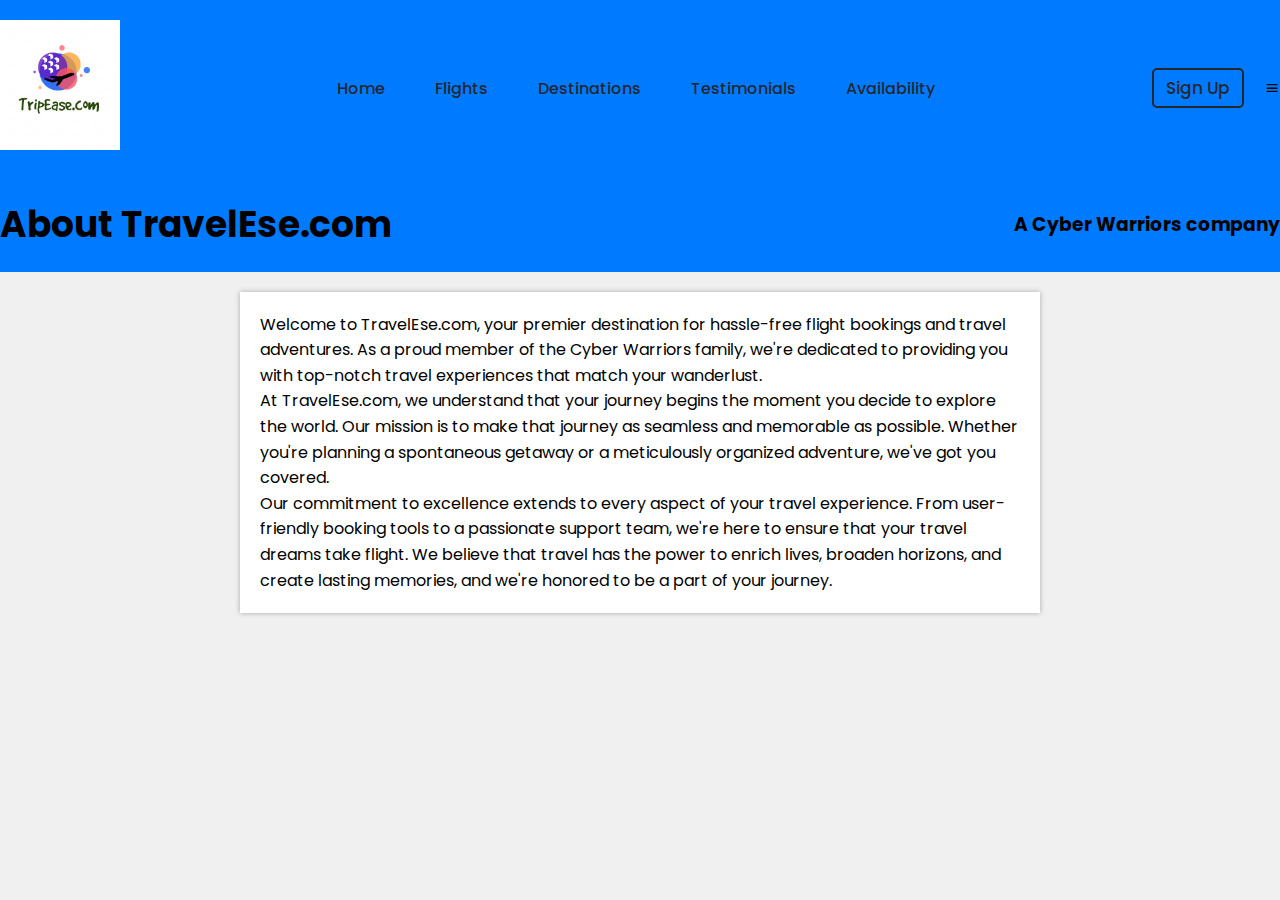
<file: about.html>
<!DOCTYPE html> 
 <html lang="en"> 
 <head> 
     <meta charset="UTF-8"> 
     <meta name="viewport" content="width=device-width, initial-scale=1.0"> 
     <title>TripEase.com</title> 
     <link rel="stylesheet" href="style.css"> 
  
     <link rel="preconnect" href="https://fonts.googleapis.com"> 
     <link rel="preconnect" href="https://fonts.gstatic.com" crossorigin> 
     <link href="https://fonts.googleapis.com/css2?family=Poppins:wght@100;200;300;400;500&display=swap" rel="stylesheet"> 
  
  
     <link rel="stylesheet" 
     href="https://unpkg.com/boxicons@latest/css/boxicons.min.css"> 
 </head> 
 <body> 
  
     <header> 
         <a href="#" class="logo"><img src="tripease logo  finall.png" alt=""></a> 
  
         <ul class="navmenu"> 
             <li><a href="index.html">Home</a></li> 
<li><a href="booking.html">Flights</a></li>             <li><a href="index.html#destination">Destinations</a></li> 
             <li><a href="testimonials.html">Testimonials</a></li> 
             <li><a href="bookingdetails.html">Availability</a></li> 
         </ul> 
  
         <div class="btn-icon"> 
             <a href="signup.html" class="nav-btn">Sign Up</a> 
             <div class="bx bx-menu" id="menu-icon"></div> 
         </div> 
     </header> 
    <title>About Us</title>
    <style>
        body {
            font-family: Arial, sans-serif;
            margin: 0;
            padding: 0;
            background-color: #f0f0f0;
        }
        
        header {
            background-color: #007BFF;
            color: fanstasyyhvuhjidsuyuyuyyufgfdsujshecuiyu;
            text-align: center;
            padding: 20px 0;
        }
        
        h1 {
            font-size: 36px;
        }
        
        .container {
            max-width: 800px;
            margin: 20px auto;
            padding: 20px;
            background-color: #fff;
            box-shadow: 0 0 5px rgba(0, 0, 0, 0.3);
        }
        
        p {
            line-height: 1.6;
        }
    </style>
</head>
<body>
    <header>
        <h1>About TravelEse.com</h1>
        <h3>A Cyber Warriors company</h3>
    </header>
    <div class="container">
        <p>Welcome to TravelEse.com, your premier destination for hassle-free flight bookings and travel adventures. As a proud member of the Cyber Warriors family, we're dedicated to providing you with top-notch travel experiences that match your wanderlust.</p>
        
        <p>At TravelEse.com, we understand that your journey begins the moment you decide to explore the world. Our mission is to make that journey as seamless and memorable as possible. Whether you're planning a spontaneous getaway or a meticulously organized adventure, we've got you covered.</p>
        
        <p>Our commitment to excellence extends to every aspect of your travel experience. From user-friendly booking tools to a passionate support team, we're here to ensure that your travel dreams take flight. We believe that travel has the power to enrich lives, broaden horizons, and create lasting memories, and we're honored to be a part of your journey.</p>
    </div>
</body>
</html>
</file>
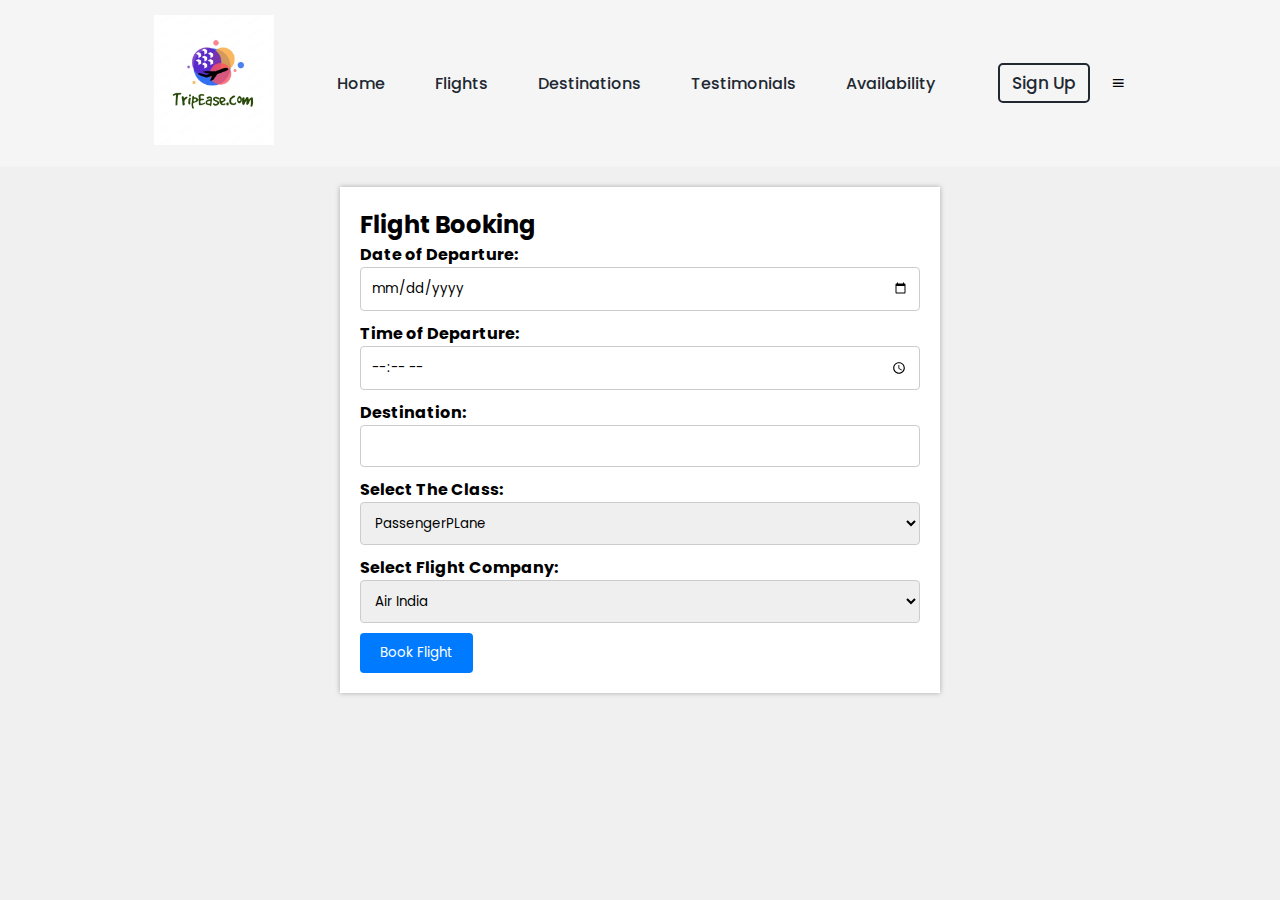
<file: booking.html>
<!DOCTYPE html> 
 <html lang="en"> 
 <head> 
     <meta charset="UTF-8"> 
     <meta name="viewport" content="width=device-width, initial-scale=1.0"> 
     <title>flight booking</title> 
     <link rel="stylesheet" href="style.css"> 
  
     <link rel="preconnect" href="https://fonts.googleapis.com"> 
     <link rel="preconnect" href="https://fonts.gstatic.com" crossorigin> 
     <link href="https://fonts.googleapis.com/css2?family=Poppins:wght@100;200;300;400;500&display=swap" rel="stylesheet"> 
  
  
     <link rel="stylesheet" 
     href="https://unpkg.com/boxicons@latest/css/boxicons.min.css"> 
 </head> 
 <body> 
  
     <header> 
         <a href="#" class="logo"><img src="tripease logo  finall.png" alt=""></a> 
  
         <ul class="navmenu"> 
             <li><a href="index.html">Home</a></li> 
<li><a href="booking.html">Flights</a></li>             <li><a href="index.html#destination">Destinations</a></li> 
             <li><a href="testimonials.html">Testimonials</a></li> 
             <li><a href="bookingdetails.html">Availability</a></li> 
         </ul> 
  
         <div class="btn-icon"> 
             <a href="signup.html" class="nav-btn">Sign Up</a> 
             <div class="bx bx-menu" id="menu-icon"></div> 
         </div> 
     </header> 

  
    <title>Flight Booking</title>
    <style>
        body {
            font-family: Arial, sans-serif;
            margin: 0;
            padding: 0;
            background-color: #f0f0f0;
        }

        .container {
            max-width: 600px;
            margin: 20px auto;
            background-color: #fff;
            padding: 20px;
            box-shadow: 0 0 5px rgba(0, 0, 0, 0.3);
        }

        label {
            font-weight: bold;
        }

        input[type="date"],
        input[type="time"],
        input[type="text"] {
            width: 100%;
            padding: 10px;
            margin-bottom: 10px;
            border: 1px solid #ccc;
            border-radius: 4px;
        }

        select {
            width: 100%;
            padding: 10px;
            margin-bottom: 10px;
            border: 1px solid #ccc;
            border-radius: 4px;
        }

        button {
            background-color: #007BFF;
            color: #fff;
            padding: 10px 20px;
            border: none;
            border-radius: 4px;
            cursor: pointer;
        }

        button:hover {
            background-color: #0056b3;
        }
    </style>
</head>
<body>
    <div class="container">
        <h2>Flight Booking</h2>
        <form action="process_booking.php" method="POST">
            <div>
                <label for="departureDate">Date of Departure:</label>
                <input type="date" id="departureDate" name="departureDate" required>
            </div>
            <div>
                <label for="departureTime">Time of Departure:</label>
                <input type="time" id="departureTime" name="departureTime" required>
            </div>
            <div>
                <label for="destination">Destination:</label>
                <input type="text" id="destination" name="destination" required>
            </div>
          <div>
<label for="flightCompany">Select The Class:</label>
                <select id="flightCompany" name="flightCompany" required>
                    <option value="PassengerPLane">PassengerPLane</option>
                    <option value="Deluxe">Deluxe</option>
                    <option value="PrivateJet">PrivateJet</option>
                  <option value="AirBUS">AirBUS</option>
                  <option value="Economy">Economy</option>
                  <option value="BusinessClass">BusinessClass</option>
                    <!-- Add more options as needed -->
                </select>
            </div>












          
            <div>
                <label for="flightCompany">Select Flight Company:</label>
                <select id="flightCompany" name="flightCompany" required>
                    <option value="Air India">Air India</option>
                    <option value="Kingfisher">Kingfisher</option>
                    <option value="Jet Airways">Jet Airways</option>
                  <option value="US Airways">US Airways </option>
                  <option value="Pak Airways">Pak Airways</option>
                  <option value="Mexico Airways">Mexico Airways</option>
                    <!-- Add more options as needed -->
                </select>
            </div>
            <div>
                <button type="submit">Book Flight</button>
            </div>
        </form>
    </div>
</body>
</html>
</file>
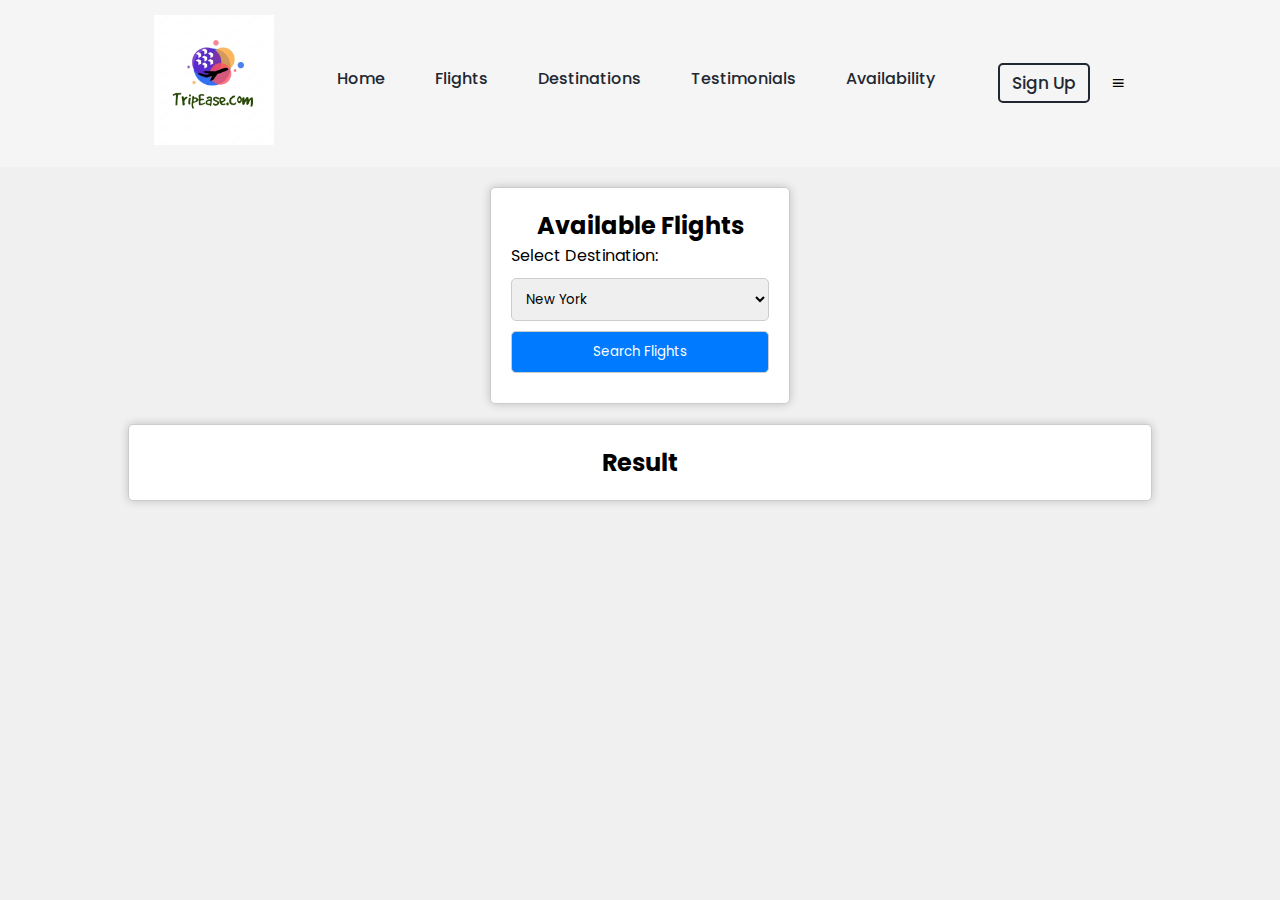
<file: bookingdetails.html>
<!DOCTYPE html> 
 <html lang="en"> 
 <head> 
     <meta charset="UTF-8"> 
     <meta name="viewport" content="width=device-width, initial-scale=1.0"> 
     <title>TripEase.com</title> 
     <link rel="stylesheet" href="style.css"> 
  
     <link rel="preconnect" href="https://fonts.googleapis.com"> 
     <link rel="preconnect" href="https://fonts.gstatic.com" crossorigin> 
     <link href="https://fonts.googleapis.com/css2?family=Poppins:wght@100;200;300;400;500&display=swap" rel="stylesheet"> 
  
  
     <link rel="stylesheet" 
     href="https://unpkg.com/boxicons@latest/css/boxicons.min.css"> 
 </head> 
 <body> 
  
     <header> 
         <a href="#" class="logo"><img src="tripease logo  finall.png" alt=""></a> 
  
         <ul class="navmenu"> 
             <li><a href="index.html">Home</a></li> 
<li><a href="booking.html">Flights</a></li>             <li><a href="index.html#destination">Destinations</a></li> 
             <li><a href="testimonials.html">Testimonials</a></li> 
             <li><a href="bookingdetails.html">Availability</a></li> 
         </ul> 
  
         <div class="btn-icon"> 
             <a href="signup.html" class="nav-btn">Sign Up</a> 
             <div class="bx bx-menu" id="menu-icon"></div> 
         </div> 
     </header> 
    <title>Flight Availability</title>
    <style>
        body {
            font-family: Arial, sans-serif;
            background-color: #f0f0f0;
            margin: 0;
            padding: 0;
        }
        #booking-form {
            width: 300px;
            margin: 20px auto;
            padding: 20px;
            border: 1px solid #ccc;
            border-radius: 5px;
            background-color: #fff;
            box-shadow: 0 0 10px rgba(0, 0, 0, 0.2);
        }
        h2 {
            text-align: center;
        }
        label {
            display: block;
            margin-bottom: 10px;
        }
        select, button {
            width: 100%;
            padding: 10px;
            margin-bottom: 10px;
            border: 1px solid #ccc;
            border-radius: 5px;
        }
        button {
            background-color: #007bff;
            color: #fff;
            cursor: pointer;
        }
        button:hover {
            background-color: #0056b3;
        }
        #flights-list {
            width: 80%;
            margin: 20px auto;
            padding: 20px;
            background-color: #fff;
            border: 1px solid #ccc;
            border-radius: 5px;
            box-shadow: 0 0 10px rgba(0, 0, 0, 0.2);
        }
        ul {
            list-style-type: none;
            padding: 0;
        }
        li {
            margin-bottom: 10px;
        }
    </style>
</head>
<body>
    <div id="booking-form">
        <h2>Available Flights</h2>
        <label for="destination">Select Destination:</label>
        <select id="destination">
            <option value="new-york">New York</option>
            <option value="los-angeles">Los Angeles</option>
            <option value="miami">Miami</option>
            <option value="chicago">Chicago</option>
        </select>
        <button onclick="searchFlights()">Search Flights</button>
    </div>
    <div id="flights-list">
        <h2>Result</h2>
        <ul id="flight-results">
        </ul>
    </div>
    <script>
        const flightData = {
            'new-york': [
                { flightNumber: 'NY101', destination: 'New York', price: 300 },
                { flightNumber: 'NY102', destination: 'New York', price: 350 },
            ],
            'los-angeles': [
                { flightNumber: 'LA201', destination: 'Los Angeles', price: 400 },
                { flightNumber: 'LA202', destination: 'Los Angeles', price: 450 },
            ],
            'miami': [
                { flightNumber: 'MI301', destination: 'Miami', price: 250 },
                { flightNumber: 'MI302', destination: 'Miami', price: 280 },
            ],
            'chicago': [
                { flightNumber: 'CH401', destination: 'Chicago', price: 320 },
                { flightNumber: 'CH402', destination: 'Chicago', price: 360 },
            ],
        };

        function searchFlights() {
            const destination = document.getElementById('destination').value;
            const flightResults = document.getElementById('flight-results');
            flightResults.innerHTML = '';

            if (flightData[destination]) {
                flightData[destination].forEach(flight => {
                    const listItem = document.createElement('li');
                    listItem.textContent = `Flight ${flight.flightNumber} to ${flight.destination} - Price: $${flight.price}`;
                    flightResults.appendChild(listItem);
                });
            } else {
                const listItem = document.createElement('li');
                listItem.textContent = 'No flights available for the selected destination.';
                flightResults.appendChild(listItem);
            }
        }
    </script>
</body>
</html>
</file>
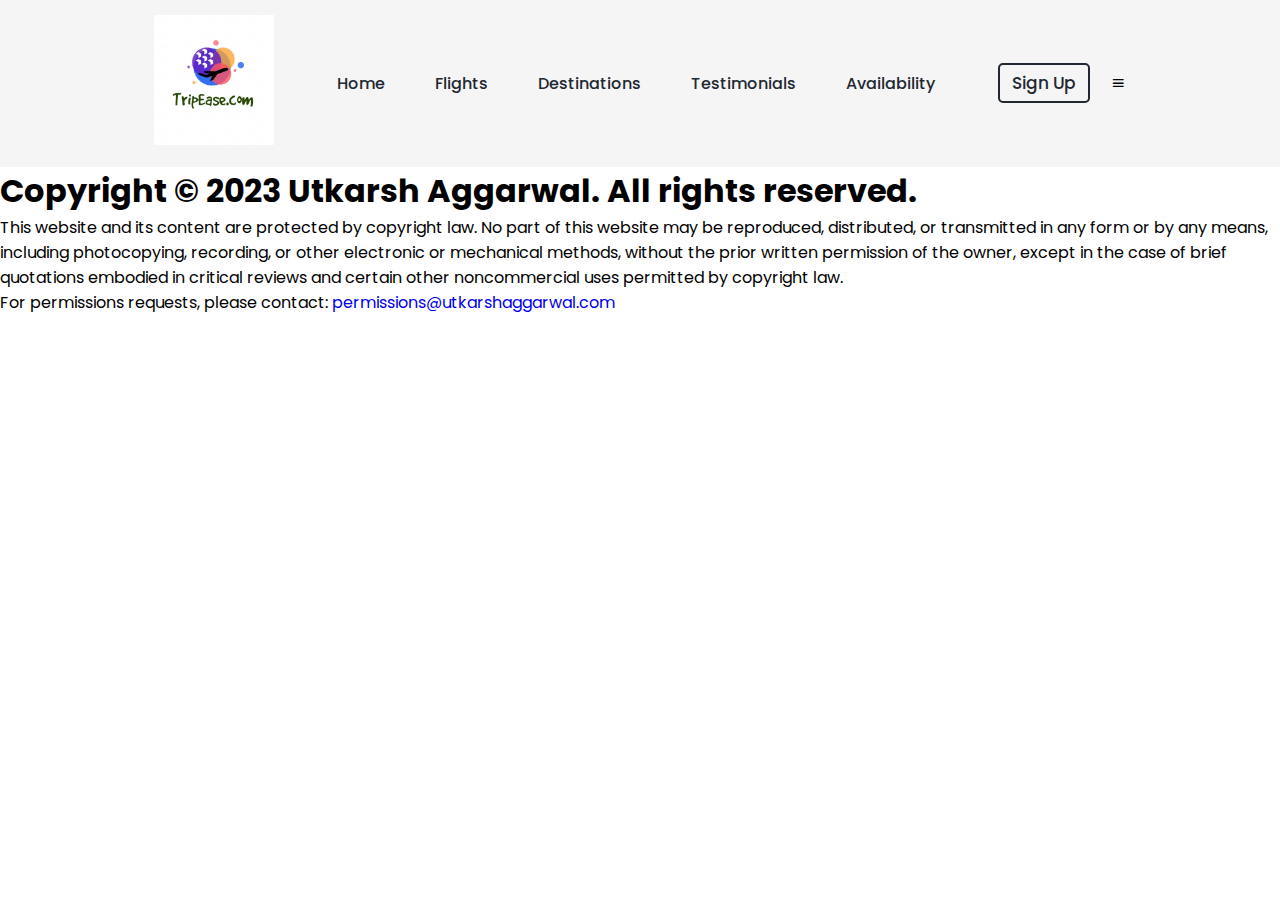
<file: copyright.html>
<!DOCTYPE html> 
 <html lang="en"> 
 <head> 
     <meta charset="UTF-8"> 
     <meta name="viewport" content="width=device-width, initial-scale=1.0"> 
     <title>Copyright2023</title> 
     <link rel="stylesheet" href="style.css"> 
  
     <link rel="preconnect" href="https://fonts.googleapis.com"> 
     <link rel="preconnect" href="https://fonts.gstatic.com" crossorigin> 
     <link href="https://fonts.googleapis.com/css2?family=Poppins:wght@100;200;300;400;500&display=swap" rel="stylesheet"> 
  
  
     <link rel="stylesheet" 
     href="https://unpkg.com/boxicons@latest/css/boxicons.min.css"> 
 </head> 
 <body> 
  
     <header> 
         <a href="#" class="logo"><img src="tripease logo  finall.png" alt=""></a> 
  
         <ul class="navmenu"> 
             <li><a href="index.html">Home</a></li> 
<li><a href="booking.html">Flights</a></li>             <li><a href="index.html#destination">Destinations</a></li> 
             <li><a href="testimonials.html">Testimonials</a></li> 
             <li><a href="bookingdetails.html">Availability</a></li> 
         </ul> 
  
         <div class="btn-icon"> 
             <a href="signup.html" class="nav-btn">Sign Up</a> 
             <div class="bx bx-menu" id="menu-icon"></div> 
         </div> 
     </header> 


<!DOCTYPE html>
<html>
<head>
    <title>Utkarsh Aggarwal - Copyright 2023</title>
</head>
<body>
    <h1>Copyright &copy; 2023 Utkarsh Aggarwal. All rights reserved.</h1>
    <p>This website and its content are protected by copyright law. No part of this website may be reproduced, distributed, or transmitted in any form or by any means, including photocopying, recording, or other electronic or mechanical methods, without the prior written permission of the owner, except in the case of brief quotations embodied in critical reviews and certain other noncommercial uses permitted by copyright law.</p>
    <p>For permissions requests, please contact: <a href="mailto:utkarshaggarwalcse@gmail.com">permissions@utkarshaggarwal.com</a></p>
</body>
</html>
</file>
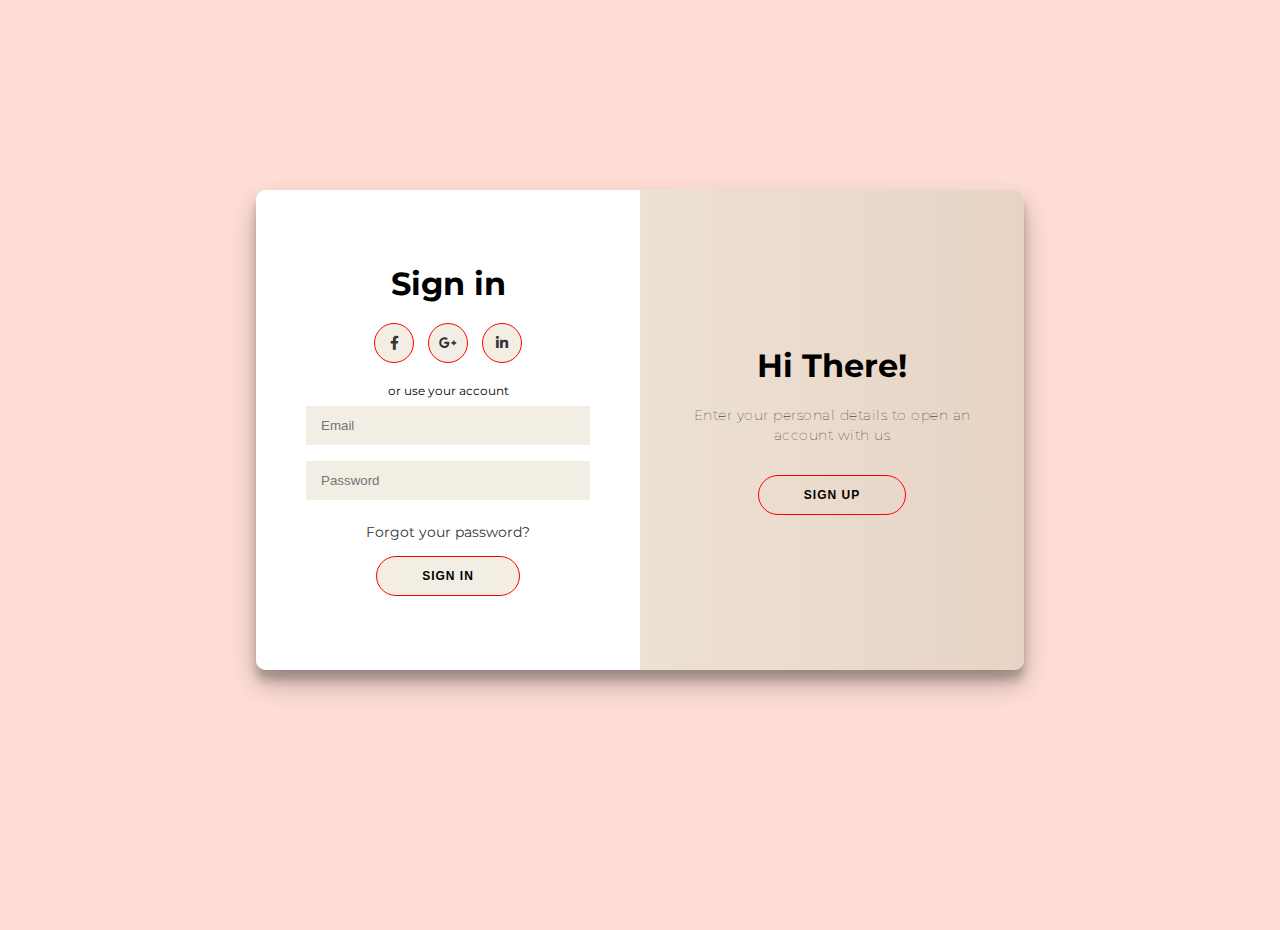
<file: form.html>
<!DOCTYPE html>
<html lang="en" dir="ltr">

<head>
  <meta charset="utf-8">
  <title>Login</title>
  <link rel="stylesheet" href="form.css">
  <link href="https://fonts.googleapis.com/css?family=Arvo" rel="stylesheet">
	<link rel='stylesheet' href='https://cdnjs.cloudflare.com/ajax/libs/font-awesome/5.14.0/css/all.min.css'>
</head>

<body>


<div class="container" id="container">
	<div class="form-container sign-up-container">
		<form action="#">
			<h1>Create Account</h1>
			<div class="social-container">
				<a href="#" class="social"><i class="fab fa-facebook-f"></i></a>
				<a href="#" class="social"><i class="fab fa-google-plus-g"></i></a>
				<a href="#" class="social"><i class="fab fa-linkedin-in"></i></a>
			</div>
			<span>or use your email for registration</span>
			<input type="text" placeholder="Name" />
			<input type="email" placeholder="Email" />
			<input type="password" placeholder="Password" />
			<button>Sign Up</button>
		</form>
	</div>
	<div class="form-container sign-in-container">
		<form action="#">
			<h1>Sign in</h1>
			<div class="social-container">
				<a href="#" class="social"><i class="fab fa-facebook-f"></i></a>
				<a href="#" class="social"><i class="fab fa-google-plus-g"></i></a>
				<a href="#" class="social"><i class="fab fa-linkedin-in"></i></a>
			</div>
			<span>or use your account</span>
			<input type="email" placeholder="Email" />
			<input type="password" placeholder="Password" />
			<a href="#">Forgot your password?</a>
			<button>Sign In</button>
		</form>
	</div>
	<div class="overlay-container">
		<div class="overlay">
			<div class="overlay-panel overlay-left">
				<h1>Welcome Back!</h1>
				<p>To keep connected with us please login with your personal details</p>
				<button class="ghost" id="signIn">Sign In</button>
			</div>
			<div class="overlay-panel overlay-right">
				<h1>Hi There!</h1>
				<p>Enter your personal details to open an account with us</p>
				<button class="ghost" id="signUp">Sign Up</button>
			</div>
		</div>
	</div>
</div>

<script src="form.js" charset="utf-8"></script>
</body>

</html>
</file>
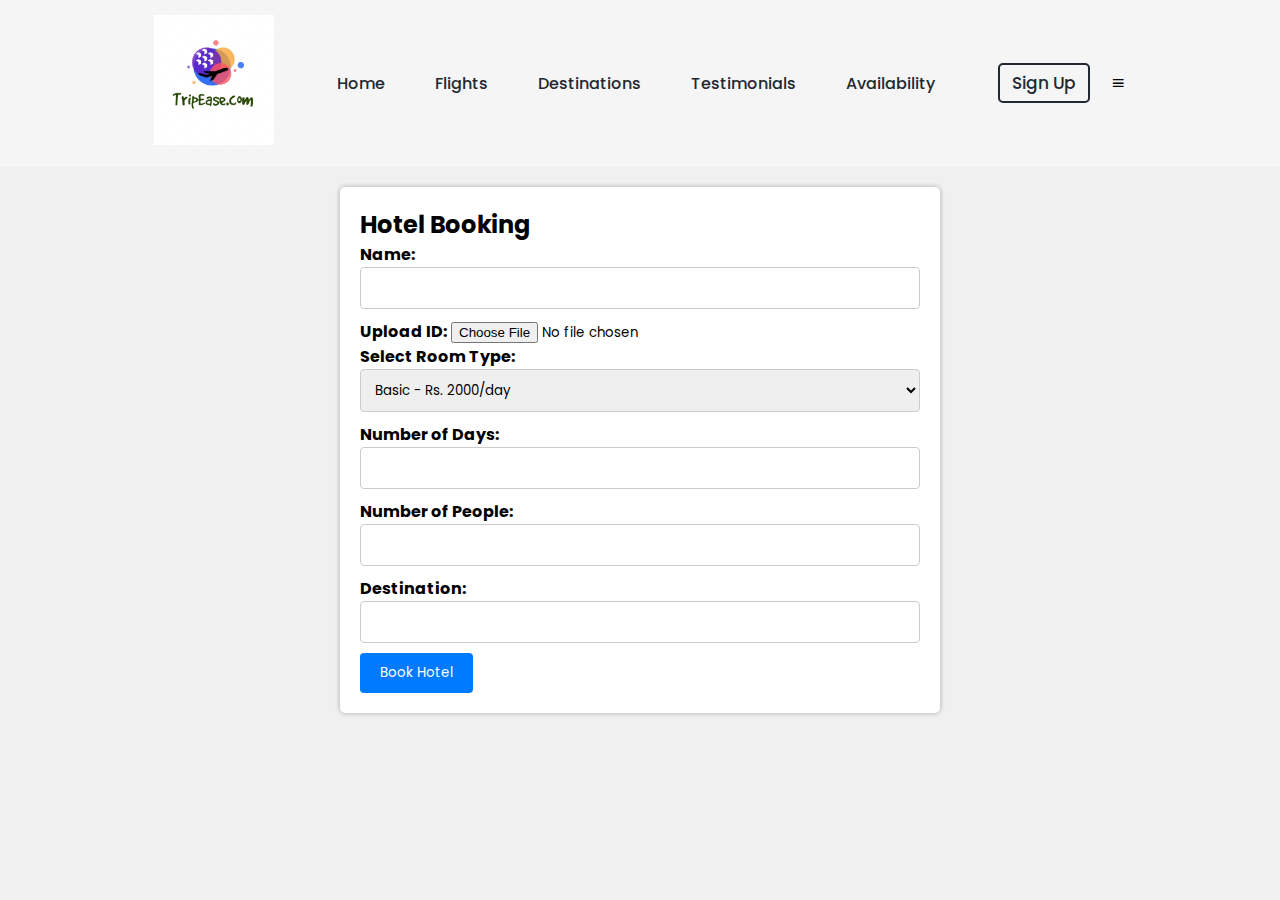
<file: hotel.html>
<!DOCTYPE html> 
 <html lang="en"> 
 <head> 
     <meta charset="UTF-8"> 
     <meta name="viewport" content="width=device-width, initial-scale=1.0"> 
     <title>TripEase.com</title> 
     <link rel="stylesheet" href="style.css"> 
  
     <link rel="preconnect" href="https://fonts.googleapis.com"> 
     <link rel="preconnect" href="https://fonts.gstatic.com" crossorigin> 
     <link href="https://fonts.googleapis.com/css2?family=Poppins:wght@100;200;300;400;500&display=swap" rel="stylesheet"> 
  
  
     <link rel="stylesheet" 
     href="https://unpkg.com/boxicons@latest/css/boxicons.min.css"> 
 </head> 
 <body> 
  
     <header> 
         <a href="#" class="logo"><img src="tripease logo  finall.png" alt=""></a> 
  <ul class="navmenu"> 
             <li><a href="index.html">Home</a></li> 
<li><a href="booking.html">Flights</a></li>             <li><a href="index.html">Destinations</a></li> 
             <li><a href="testimonials.html">Testimonials</a></li> 
             <li><a href="bookingdetails.html">Availability</a></li> 
         </ul> 
  
         <div class="btn-icon"> 
             <a href="signup.html" class="nav-btn">Sign Up</a> 
             <div class="bx bx-menu" id="menu-icon"></div> 
         </div> 
     </header> 
    <title>Hotel Booking</title>
    <style>
        body {
            font-family: Arial, sans-serif;
            margin: 0;
            padding: 0;
            background-color: #f0f0f0;
        }

        .container {
            max-width: 600px;
            margin: 20px auto;
            background-color: #fff;
            padding: 20px;
            box-shadow: 0 0 5px rgba(0, 0, 0, 0.3);
            border-radius: 5px;
        }

        label {
            font-weight: bold;
        }

        input[type="text"],
        input[type="number"],
        select {
            width: 100%;
            padding: 10px;
            margin-bottom: 10px;
            border: 1px solid #ccc;
            border-radius: 4px;
        }

        button {
            background-color: #007BFF;
            color: #fff;
            padding: 10px 20px;
            border: none;
            border-radius: 4px;
            cursor: pointer;
        }

        button:hover {
            background-color: #0056b3;
        }
    </style>
</head>
<body>
    <div class="container">
        <h2>Hotel Booking</h2>
        <form action="process_booking.php" method="POST" enctype="multipart/form-data">
            <div>
                <label for="name">Name:</label>
                <input type="text" id="name" name="name" required>
            </div>
            <div>
                <label for="idUpload">Upload ID:</label>
                <input type="file" id="idUpload" name="idUpload" accept=".jpg, .jpeg, .png, .pdf" required>
            </div>
            <div>
                <label for="roomType">Select Room Type:</label>
                <select id="roomType" name="roomType" required>
                    <option value="Basic - Rs. 2000/day">Basic - Rs. 2000/day</option>
                    <option value="Deluxe - Rs. 3000/day">Deluxe - Rs. 3000/day</option>
                    <option value="Super Deluxe - Rs. 5000/day">Super Deluxe - Rs. 5000/day</option>
                    <option value="Suite - Rs. 8000/day">Suite - Rs. 8000/day</option>
                </select>
            </div>
            <div>
                <label for="numOfDays">Number of Days:</label>
                <input type="number" id="numOfDays" name="numOfDays" min="1" required>
            </div>
            <div>
                <label for="numOfPeople">Number of People:</label>
                <input type="number" id="numOfPeople" name="numOfPeople" min="1" required>
            </div>
            <div>
                <label for="destination">Destination:</label>
                <input type="text" id="destination" name="destination" required>
            </div>
            <div>
                <button type="submit">Book Hotel</button>
            </div>
        </form>
    </div>
</body>
</html>
</file>
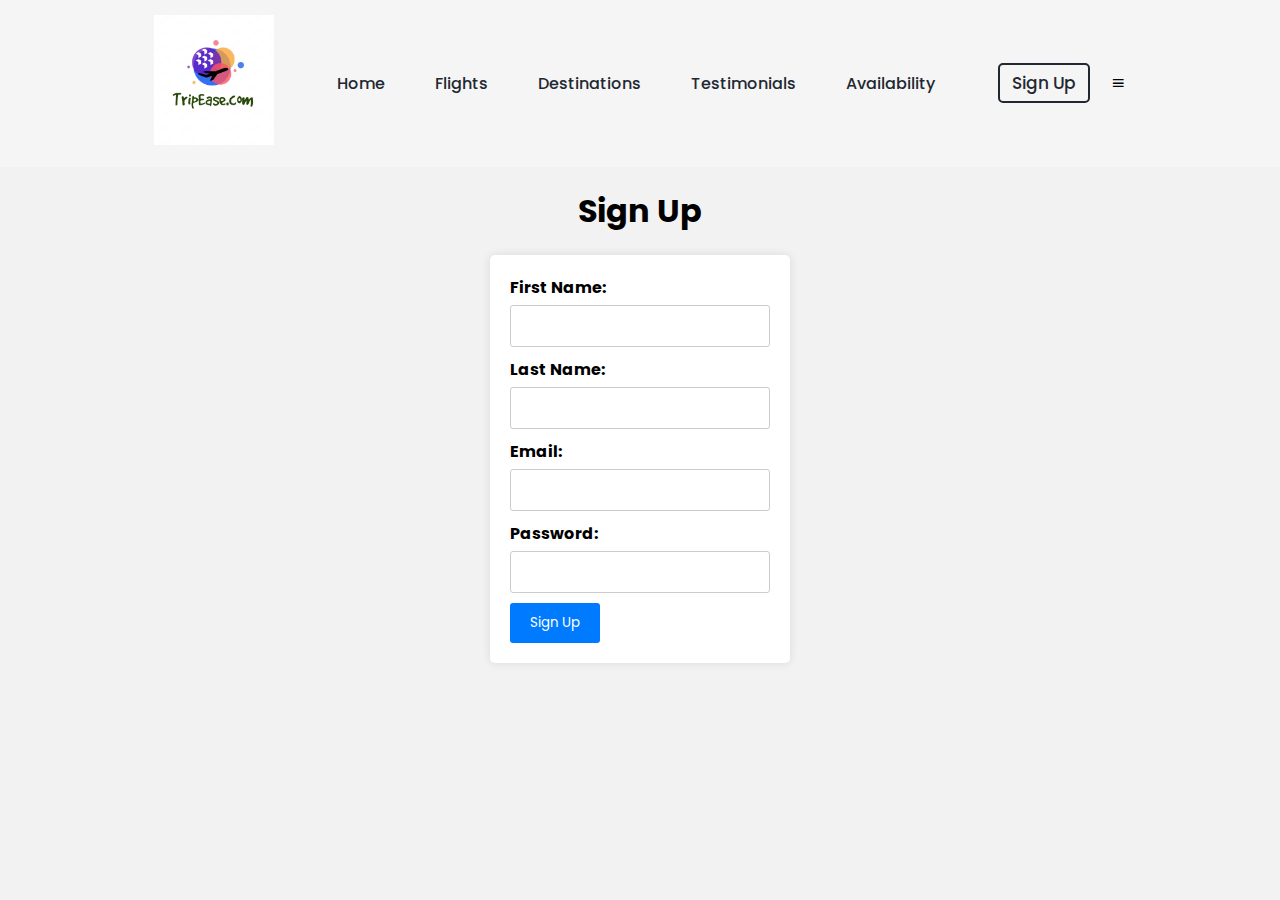
<file: signup.html>
<!DOCTYPE html> 
 <html lang="en"> 
 <head> 
     <meta charset="UTF-8"> 
     <meta name="viewport" content="width=device-width, initial-scale=1.0"> 
     <title>TripEase.com</title> 
     <link rel="stylesheet" href="style.css"> 
  
     <link rel="preconnect" href="https://fonts.googleapis.com"> 
     <link rel="preconnect" href="https://fonts.gstatic.com" crossorigin> 
     <link href="https://fonts.googleapis.com/css2?family=Poppins:wght@100;200;300;400;500&display=swap" rel="stylesheet"> 
  
  
     <link rel="stylesheet" 
     href="https://unpkg.com/boxicons@latest/css/boxicons.min.css"> 
 </head> 
 <body> 
  
     <header> 
         <a href="index.html" class="logo"><img src="tripease logo  finall.png" alt=""></a> 
  
         <ul class="navmenu"> 
             <li><a href="index.html">Home</a></li> 
<li><a href="booking.html">Flights</a></li>             <li><a href="index.html#destination">Destinations</a></li> 
             <li><a href="testimonials.html">Testimonials</a></li> 
             <li><a href="bookingdetails.html">Availability</a></li> 
         </ul> 
  
         <div class="btn-icon"> 
             <a href="signup.html" class="nav-btn">Sign Up</a> 
             <div class="bx bx-menu" id="menu-icon"></div> 
         </div> 
     </header> 
    <title>Sign Up</title>
   
    <style>
        body {
            font-family: Arial, sans-serif;
            background-color: #f2f2f2;
            margin: 0;
            padding: 0;
        }

        h1 {
            text-align: center;
            padding: 20px 0;
        }

        #signup-form {
            width: 300px;
            margin: 0 auto;
            background-color: #fff;
            padding: 20px;
            border-radius: 5px;
            box-shadow: 0 0 10px rgba(0, 0, 0, 0.1);
        }

        label {
            display: block;
            margin-bottom: 5px;
            font-weight: bold;
        }

        input[type="text"],
        input[type="email"],
        input[type="password"] {
            width: 100%;
            padding: 10px;
            margin-bottom: 10px;
            border: 1px solid #ccc;
            border-radius: 3px;
        }

        input[type="submit"] {
            background-color: #007BFF;
            color: #fff;
            border: none;
            padding: 10px 20px;
            border-radius: 3px;
            cursor: pointer;
        }

        input[type="submit"]:hover {
            background-color: #0056b3;
        }
    </style>
    <script>
        // Validation function (same as in previous example)
        function validateForm() {
            // ...
        }
    </script>
</head>
<body>
    <h1>Sign Up</h1>
    <form id="signup-form" action="process_signup.php" method="post" onsubmit="return validateForm()">
        <label for="first-name">First Name:</label>
        <input type="text" id="first-name" name="first_name" required>

        <label for="last-name">Last Name:</label>
        <input type="text" id="last-name" name="last_name" required>

        <label for="email">Email:</label>
        <input type="email" id="email" name="email" required>

        <label for="password">Password:</label>
        <input type="password" id="password" name="password" required>

        <input type="submit" value="Sign Up">
    </form>
</body>
</html>
</file>
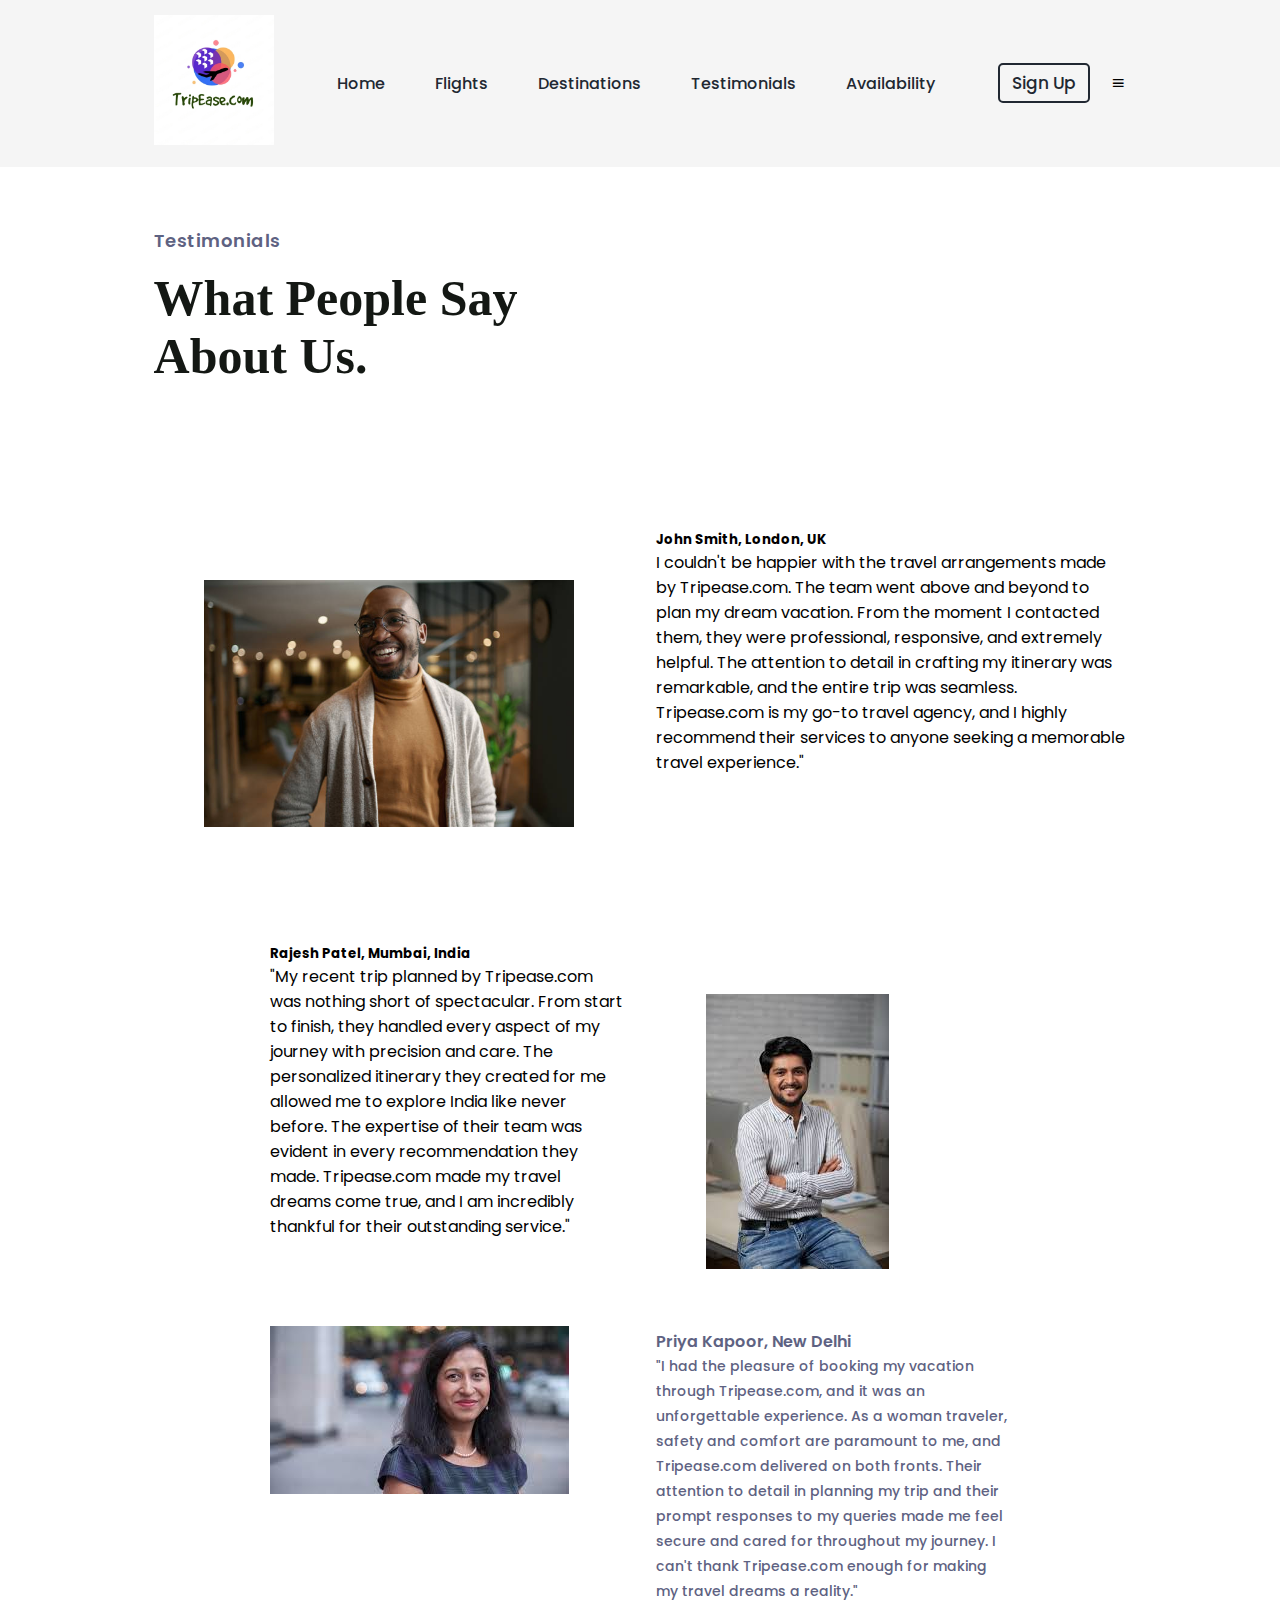
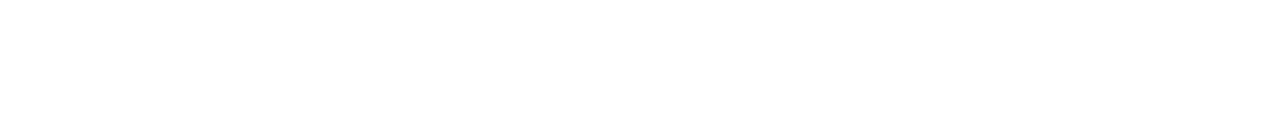
<file: testimonials.html>
<!DOCTYPE html> 
 <html lang="en"> 
 <head> 
     <meta charset="UTF-8"> 
     <meta name="viewport" content="width=device-width, initial-scale=1.0"> 
     <title>TripEase.com</title> 
     <link rel="stylesheet" href="style.css"> 
  
     <link rel="preconnect" href="https://fonts.googleapis.com"> 
     <link rel="preconnect" href="https://fonts.gstatic.com" crossorigin> 
     <link href="https://fonts.googleapis.com/css2?family=Poppins:wght@100;200;300;400;500&display=swap" rel="stylesheet"> 
  
  
     <link rel="stylesheet" 
     href="https://unpkg.com/boxicons@latest/css/boxicons.min.css"> 
 </head> 
 <body> 
  
     <header> 
         <a href="#" class="logo"><img src="tripease logo  finall.png" alt=""></a> 
  <ul class="navmenu"> 
             <li><a href="index.html">Home</a></li> 
<li><a href="booking.html">Flights</a></li>             <li><a href="index.html#destinations">Destinations</a></li> 
             <li><a href="testimonials.html">Testimonials</a></li> 
             <li><a href="bookingdetails.html">Availability</a></li> 
         </ul> 
  
         <div class="btn-icon"> 
             <a href="signup.html" class="nav-btn">Sign Up</a> 
             <div class="bx bx-menu" id="menu-icon"></div> 
         </div> 
     </header> 
  
<section class="Testimonials" id="testimonials"> 
             <div class="test-text"> 
                 <div class="left"> 
                     <h4>Testimonials</h4> 
                     <h3>What People Say <br> About Us.</h3> 
                 </div> 
             </section>
  
&nbsp; 
               &nbsp; 
               &nbsp; 

  <section class="Testimonials" id="testimonials"> 
             <div class="test-text"> 
                 <div class="rights">
                   <img src="english.jpg" alt=""> 
                 </div> 
  
                 <div class="left"> 
                     <h5>John Smith, London, UK</h5> 
                     <p>I couldn't be happier with the travel arrangements made by Tripease.com. The team went above and beyond to plan my dream vacation. From the moment I contacted them, they were professional, responsive, and extremely helpful. The attention to detail in crafting my itinerary was remarkable, and the entire trip was seamless. Tripease.com is my go-to travel agency, and I highly recommend their services to anyone seeking a memorable travel experience."
                     </p> 
                 </div> 
             </div> 

    
<section class="Testimonials" id="testimonials"> 
             <div class="test-text"> 
                 <div class="left">
                <h5>Rajesh Patel, Mumbai, India</h5> 
                     <p>"My recent trip planned by Tripease.com was nothing short of spectacular. From start to finish, they handled every aspect of my journey with precision and care. The personalized itinerary they created for me allowed me to explore India like never before. The expertise of their team was evident in every recommendation they made. Tripease.com made my travel dreams come true, and I am incredibly thankful for their outstanding service."
                     </p>    
                 </div> 
  
                 <div class="rights"> 
                   <img src="images.jpg" alt="">                       </div> 
             </div> 
  
  
             <div class="test-text"> 
                 <div class="left">
                    <img src="images (1).jpg" alt=""> 
                   
                
                 </div> 
  
                 <div class="rights">
                   <h5>Priya Kapoor, New Delhi</h5> 
                     <p>"I had the pleasure of booking my vacation through Tripease.com, and it was an unforgettable experience. As a woman traveler, safety and comfort are paramount to me, and Tripease.com delivered on both fronts. Their attention to detail in planning my trip and their prompt responses to my queries made me feel secure and cared for throughout my journey. I can't thank Tripease.com enough for making my travel dreams a reality."
                     </p>    
                     
                    
                     
                 </div> 
             </div> 

    
         </section>
</file>
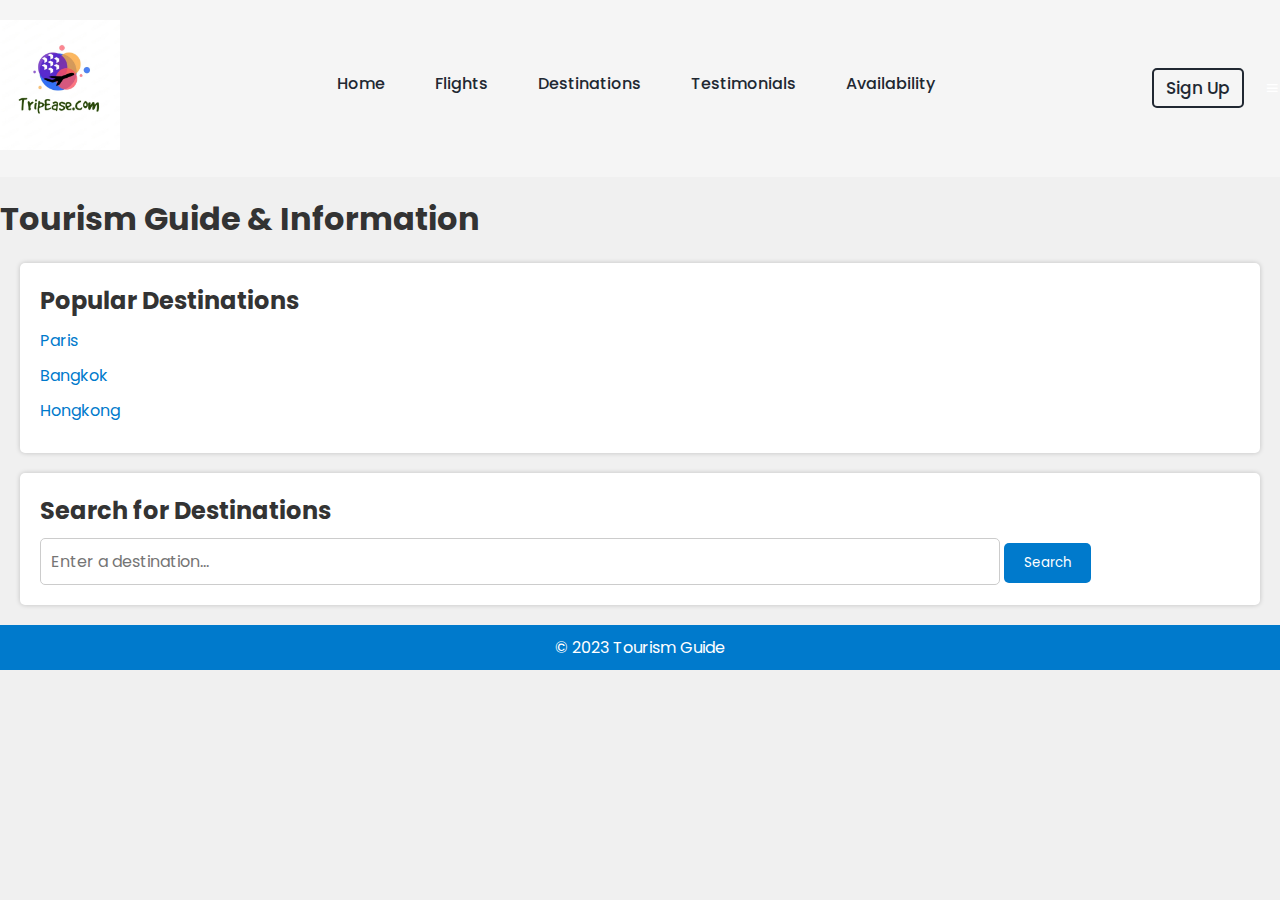
<file: tourism.html>
<!DOCTYPE html> 
 <html lang="en"> 
 <head> 
     <meta charset="UTF-8"> 
     <meta name="viewport" content="width=device-width, initial-scale=1.0"> 
     <title>TripEase.com</title> 
     <link rel="stylesheet" href="style.css"> 
  
     <link rel="preconnect" href="https://fonts.googleapis.com"> 
     <link rel="preconnect" href="https://fonts.gstatic.com" crossorigin> 
     <link href="https://fonts.googleapis.com/css2?family=Poppins:wght@100;200;300;400;500&display=swap" rel="stylesheet"> 
  
  
     <link rel="stylesheet" 
     href="https://unpkg.com/boxicons@latest/css/boxicons.min.css"> 
 </head> 
 <body> 
  
     <header> 
         <a href="index.html" class="logo"><img src="tripease logo  finall.png" alt=""></a> 
  
         <ul class="navmenu"> 
             <li><a href="index.html">Home</a></li> 
<li><a href="booking.html">Flights</a></li>             <li><a href="index.html#destination">Destinations</a></li> 
             <li><a href="testimonials.html">Testimonials</a></li> 
             <li><a href="bookingdetails.html">Availability</a></li> 
         </ul> 
  
         <div class="btn-icon"> 
             <a href="signup.html" class="nav-btn">Sign Up</a> 
             <div class="bx bx-menu" id="menu-icon"></div> 
         </div> 
     </header> 
    <title>Tourism Guide</title>
    <link rel="stylesheet" type="text/css" href="styles.css">
</head>
<body>
    &nbsp;
        <h1>Tourism Guide & Information</h1>
    
    
    <section id="destinations">
        <h2>Popular Destinations</h2>
        <ul>
            <li><a href="https://www.cometoparis.com/paris-guide/what-to-do-in-paris-s938">Paris</a></li>
            <li><a href="https://www.tripadvisor.in/Attractions-g293916-Activities-Bangkok.html">Bangkok</a></li>
            <li><a href="https://www.tripadvisor.in/Attractions-g294217-Activities-Hong_Kong.html">Hongkong</a></li>
        </ul>
    </section>

    <section id="search">
        <h2>Search for Destinations</h2>
        <input type="text" id="searchInput" placeholder="Enter a destination...">
        <button onclick="searchDestinations()">Search</button>
    </section>

    <footer>
        <p>&copy; 2023 Tourism Guide</p>
    </footer>
<script>
    function searchDestinations() {
    const searchInput = document.getElementById("searchInput").value.toLowerCase();

    // Replace 'YOUR_API_KEY' with your actual API key from Google
    const apiKey = '4b77f84eda6dad0d3145bf2a6ec15afc';

    // Use the Google Places API to search for destinations
    fetch(`https://maps.googleapis.com/maps/api/place/textsearch/json?query=${searchInput}&key=${apiKey}`)
        .then(response => response.json())
        .then(data => {
            if (data.status === 'OK') {
                const destinations = data.results.map(result => result.name);
                if (destinations.length === 0) {
                    alert("No matching destinations found.");
                } else {
                    alert("Matching Destinations: " + destinations.join(", "));
                }
            } else {
                alert("Error: " + data.status);
            }
        })
        .catch(error => {
            console.error("Error:", error);
            alert("An error occurred while searching for destinations.");
        });
}
</script>
</body>
</html>
</file>
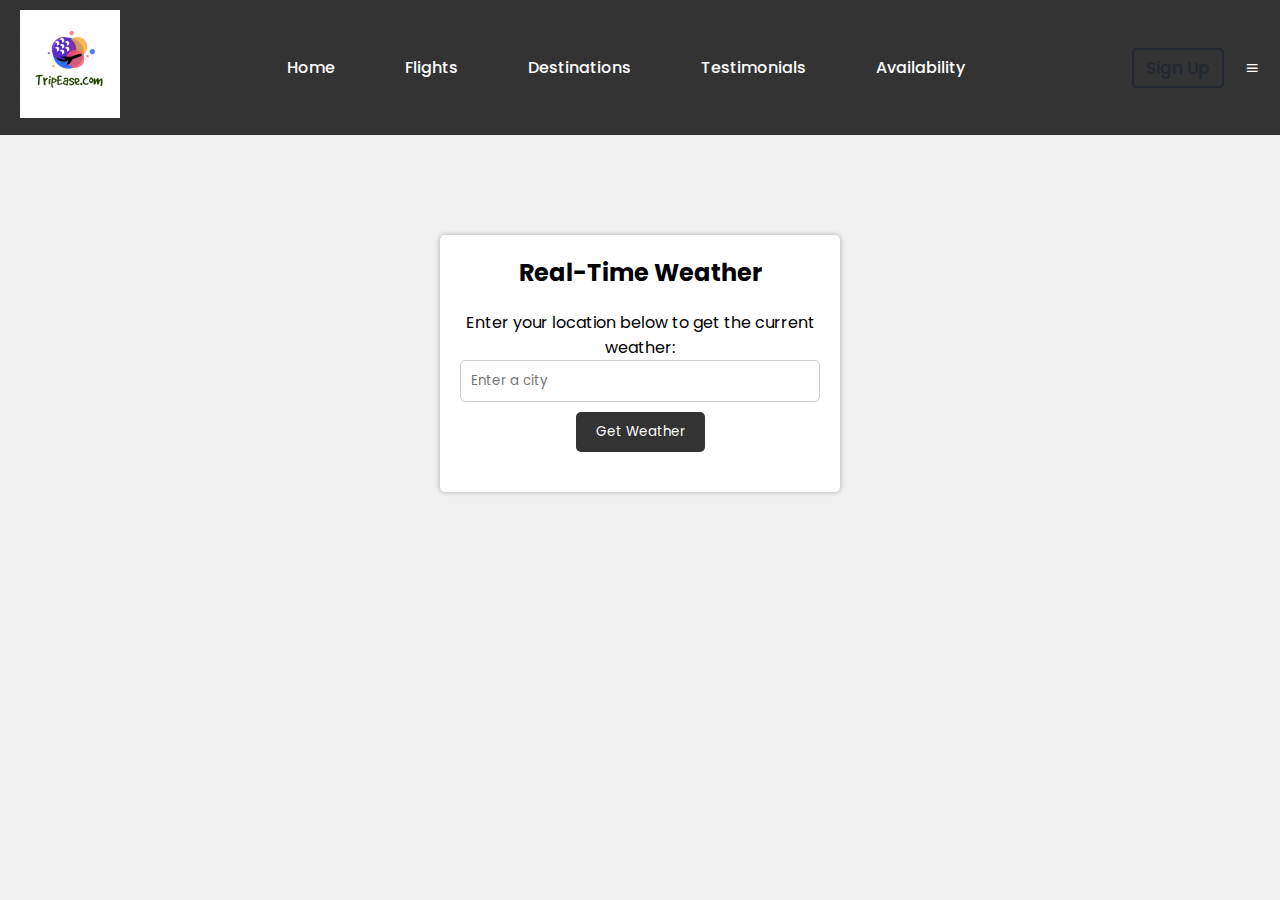
<file: weather.html>
<!DOCTYPE html>
<html lang="en">
<head>
    <meta charset="UTF-8">
    <meta name="viewport" content="width=device-width, initial-scale=1.0">
    <title>TripEase.com - Real-Time Weather</title>
    <link rel="stylesheet" href="style.css">

    <link rel="preconnect" href="https://fonts.googleapis.com">
    <link rel="preconnect" href="https://fonts.gstatic.com" crossorigin>
    <link href="https://fonts.googleapis.com/css2?family=Poppins:wght@100;200;300;400;500&display=swap" rel="stylesheet">

    <link rel="stylesheet" href="https://unpkg.com/boxicons@latest/css/boxicons.min.css">
    
    <style>
        body {
            font-family: Arial, sans-serif;
            background-color: #f0f0f0;
            text-align: center;
            margin: 0;
            padding: 0;
        }

        header {
            background-color: #333;
            color: white;
            display: flex;
            justify-content: space-between;
            align-items: center;
            padding: 10px 20px;
        }

        .logo img {
            width: 100px;
        }

        .navmenu {
            list-style: none;
            padding: 0;
            display: flex;
        }

        .navmenu li {
            margin-right: 20px;
        }

        .navmenu li:last-child {
            margin-right: 0;
        }

        .navmenu a {
            color: white;
            text-decoration: none;
            font-weight: 500;
        }

        .container {
            max-width: 400px;
            margin: 100px auto;
            padding: 20px;
            background-color: #fff;
            box-shadow: 0 0 5px rgba(0, 0, 0, 0.3);
            border-radius: 5px;
        }

        .container h2 {
            margin-bottom: 20px;
        }

        .container input[type="text"] {
            width: 100%;
            padding: 10px;
            margin-bottom: 10px;
            border: 1px solid #ccc;
            border-radius: 5px;
        }

        .container button {
            background-color: #333;
            color: white;
            border: none;
            padding: 10px 20px;
            border-radius: 5px;
            cursor: pointer;
        }

        #weatherInfo {
            margin-top: 20px;
        }
    </style>
</head>
<body>

<header>
    <a href="#" class="logo"><img src="tripease logo  finall.png" alt=""></a>
    <ul class="navmenu">
        <li><a href="index.html">Home</a></li>
        <li><a href="booking.html">Flights</a></li>
        <li><a href="index.html#destination">Destinations</a></li>
        <li><a href="testimonials.html">Testimonials</a></li>
        <li><a href="bookingdetails.html">Availability</a></li>
    </ul>
    <div class="btn-icon">
        <a href="signup.html" class="nav-btn">Sign Up</a>
        <div class="bx bx-menu" id="menu-icon"></div>
    </div>
</header>

<div class="container">
    <h2>Real-Time Weather</h2>
    <p>Enter your location below to get the current weather:</p>
    <input type="text" id="locationInput" placeholder="Enter a city">
    <button onclick="getWeather()">Get Weather</button>
    <div id="weatherInfo"></div>
</div>

<script>
    function getWeather() {
        const apiKey = 'be33ab15057392c66315b67f6664098e'; // Replace with your API key
        const location = document.getElementById('locationInput').value;
        const weatherInfo = document.getElementById('weatherInfo');

        fetch(`https://api.openweathermap.org/data/2.5/weather?q=${location}&appid=${apiKey}&units=metric`)
            .then(response => response.json())
            .then(data => {
                const temperature = data.main.temp;
                const description = data.weather[0].description;
                const city = data.name;

                const weatherHtml = `<p>Current weather in ${city}: ${temperature}°C, ${description}</p>`;
                weatherInfo.innerHTML = weatherHtml;
            })
            .catch(error => {
                weatherInfo.innerHTML = `<p>Unable to fetch weather data. Please check your location.</p>`;
                console.error(error);
            });
    }
</script>

</body>
</html>
</file>
<file: style.css>
* { 
     margin: 0; 
     padding: 0; 
     box-sizing: border-box; 
     scroll-behavior: smooth; 
     font-family: 'Poppins', sans-serif; 
     list-style: no; 
     text-decoration: none; 
 } 
 header{ 
     position: scroll; 
     width: 100%; 
    background-color: whitesmoke;
     top: 0; 
     right: 0; 
     z-index: 1000; 
     display: flex; 
     align-items: center; 
     justify-content: space-between; 
     padding: 15px 12%; 
 } 
 .logo img{ 
     max-width: 100%; 
     width: 120px; 
     height: auto; 
 } 
 .navmenu{ 
     display: flex; 
 } 
 .navmenu li{ 
     position: relative; 
 } 
 .navmenu a { 
     color: #212832; 
     font-size: 16px; 
     text-transform: capitalize; 
     font-weight: 500; 
     padding: 15px 25px; 
     transition: all .42s; 
 } 
 .navmenu a::after{ 
     content: ''; 
     position: absolute; 
     width: 0%; 
     height: 2px; 
     background: #212832; 
     bottom: -2px; 
     left: 0; 
     transition: all .42s; 
 } 
 .navmenu a:hover::after{ 
     width: 100%; 
 } 
 .btn-icon{ 
     display: flex; 
     align-items: center; 
 } 
 .nav-btn{ 
     font-size: 17px; 
     color: #212832; 
     font-weight: 500; 
     border: 2px solid #212832; 
     padding: 5px 12px; 
     border-radius: 5px; 
     margin-right: 20px; 
     transition: all .42s; 
 } 
 .nav-btn:hover{ 
     background-color: #212832; 
     color: #fff; 
 } 
 section{ 
     padding: 60px 12%; 
 } 
 .home{ 
     width: 100%; 
     height: 100vh; 
     background-image: url(plane.webp); 
     background-position: center; 
     background-size: cover; 
     display: flex; 
     grid-template-columns: repeat(2,1fr); 
     align-items: center; 
 } 
 .home-img image{ 
     max-width: 100%; 
     width: 100%; 
     height: auto; 
 } 
 .home-text h4{ 
     color: rgb(139, 115, 212); 
     font-size: 20px; 
     font-weight: 600; 
     text-transform: uppercase; 
     margin-bottom: 10px; 
     letter-spacing: 0.5px; 
 } 
 .home-text h1{ 
     color: #1a246e; 
     font-size: 65px; 
     font-family: 'Volkhov'; 
     font-weight: 700; 
     line-height: 70px; 
     letter-spacing: -0.04em; 
     margin-bottom: 18px; 
 }  
 .home-text p{ 
     color: bl; 
     font-size: 16px; 
    font-family: 'Volkhov'; 
     font-weight: 700; 
     line-height: 30px; 
     margin-bottom: 30px; 
 } 
 .buttom{ 
     display: inline-flex; 
     align-items: center; 
     justify-content: center; 
 } 
 .btn1{ 
     font-size: 16px; 
     font-weight: 500; 
     font-style: normal; 
     color: #fff; 
     text-transform: capitalize; 
     padding: 10px 20px; 
     background: #0c6a7d; 
     border-radius: 10px; 
     margin-right: 40px; 
     transition: all .42s; 
 } 
 .btn2{ 
     color: #4a50a7; 
     font-size: 16px; 
     font-weight: 500; 
     text-transform:  capitalize; 
     display: inline-flex; 
     align-items: center; 
     justify-content: center; 
 } 
 .btn2 span{ 
     width: 52px; 
     height: 52px; 
     background: #7e8be7; 
     color: #464a80; 
     font-size: 40px; 
     display: inline-flex; 
     align-items: center; 
     justify-content: center; 
     border-radius: 50%; 
     box-shadow: 0px 15px 30px rgba(223, 105, 81, 0.3); 
     margin-right: 15px; 
     transition: all .42s; 
 } 
 .btn2 span i:hover{ 
     background: transparent; 
     color: #fff; 
 } 
  
 /* sticky design */ 
 header.sticky{ 
     background-color: #fff1da; 
     padding: 22px 12%; 
     box-shadow: 0px 4px 15px rgb(0 0 0 / 8%); 
     transition: .43s; 
 } 
 /* category-section */ 
 .center-text{ 
     text-align: center; 
 } 
 .center-text h4{ 
     font-size: 18px; 
     color: #5E6282; 
     font-weight: 600; 
     text-transform: uppercase; 
     line-height: 30px; 
 } 
 .center-text h2{ 
     font-size: 50px; 
     color: #14183e; 
     text-transform: capitalize; 
     font-weight: 700; 
     font-family: 'Volkhov'; 
     margin-bottom: 90px; 
 } 
 .cate-pro { 
     display: grid; 
     grid-template-columns: repeat(auto-fit, minmax(260px, auto)); 
     gap: 2rem; 
     text-align: center; 
 } 
 .row { 
     padding: 60px 40px; 
     background-color: #fff; 
     box-shadow: rgba(0, 0, 0, 0.1) -4px 9px 25px -6px; 
     transition: all .42s; 
 } 
 .row img { 
     width: 75px; 
     height: auto; 
     margin-bottom: 20px; 
 } 
 .row h5{ 
     font-size: 16px; 
     color: #1E1D4C; 
     font-weight: 600; 
     margin-bottom: 15px; 
 } 
 .row p{ 
     color: #5E6282; 
     font-size: 14px; 
     font-weight: 500; 
 }.row:hover{ 
     transform: translateY(-8px); 
 } 
 /*Destination section */ 
 .main-dest { 
     display: grid; 
     grid-template-columns: repeat(auto-fit, minmax(240px, auto)); 
     align-items: center; 
     gap: 2rem; 
 } 
 .hov-img img{ 
     width: 100%; 
     height: auto; 
     border-radius: 10px; 
     transition: all .42s; 
 } 
 .Dest-text h5{ 
     font-size: 18px; 
     color: #5E6282; 
     text-transform: capitalize; 
     font-weight: 600; 
     line-height: 25px; 
     text-align: center; 
 } 
 .Dest-text h2{ 
     color: #141814; 
     font-size: 50px; 
     text-transform: capitalize; 
     font-weight: 700; 
     font-family: 'Volkhov'; 
     text-align: center; 
     margin-bottom: 50px; 
 } 
 .box{ 
     position: relative; 
 } 
 .box .text-in{ 
     position: absolute; 
     bottom: 25px; 
     left: 20px; 
 } 
 .text-in h5{ 
     color: #fff; 
     font-size: 18px; 
     font-weight: 500; 
     text-transform: capitalize; 
 } 
 .text-in p{ 
     color: #fff; 
     font-size: 14px; 
     font-weight: 500; 
 } 
 .coun-text { 
     position: absolute; 
     top: 25px; 
     left: 20px; 
 } 
 .box h6{ 
     color: #fff; 
     font-weight: 500; 
     font-size: 14px; 
     text-transform: capitalize;  
 } 
 .hov-img{ 
     overflow: hidden; 
 } 
 .hov-img:hover img{ 
     transform: scale(1.1); 
     filter: brightness(50%) hue-rotate(45deg); 
 } 
 .test-text{ 
     display: grid; 
     grid-template-columns: repeat(2,1fr); 
     gap: 2rem;; 
 } 
 .left h4{ 
     color: #5E6282; 
     font-size: 18px; 
     text-transform: capitalize; 
     font-weight: 600; 
     letter-spacing: 0.5px; 
     margin-bottom: 15px; 
 } 
 .left h3{ 
     font-size: 50px; 
     color: #141814; 
     text-transform: capitalize; 
     font-weight: 700; 
     font-family: 'Volkhov'; 
 } 
 .rights img{ 
     max-width: 100%; 
     max-height: 100%; 
     width: auto; 
     padding: 50px; 
 } 
 .rights h5{ 
     color: #5E6282; 
     font-size: 16px; 
     text-transform: capitalize; 
     font-weight: 600; 
     margin-top: 3px; 
 } 
 .rights h6{ 
     color: #5E6282; 
     font-size: 14px; 
     text-transform: capitalize; 
     font-weight: 500; 
     margin-bottom: 10px; 
 } 
 .rights p{ 
     color: #5E6282; 
     font-size: 14px; 
     font-weight: 500; 
     line-height: 25px; 
 } 
 /* air-office */ 
 .air-office { 
     padding-top: 100px; 
     padding-bottom: 100px; 
 } 
 .office-name{ 
     display: grid; 
     grid-template-columns: repeat(auto-fit, minmax(160px, auto)); 
     gap: 3rem; 
     align-items: cenetr; 
 } 
 .office-name img{ 
     max-width: 100%; 
     width: 170px; 
     height: auto; 
     transition: all .42s; 
 } 
 .office-name img:hover{ 
     transition: translateY(-5px); 
 } 
 /* contact section */ 
 .contact-info{ 
     display: grid; 
     grid-template-columns: repeat(auto-fit, minmax(160px, auto)); 
     gap: 2rem; 
     align-items: center; 
 } 
 .first-info img{ 
     max-width: 100%; 
     width: 120px; 
     height: auto; 
 } 
 .first-info h6{ 
     color: #5E6282; 
     font-size: 13px; 
     line-height: 20px; 
     font-weight: 500; 
     margin-top: 15px; 
     cursor: pointer; 
     transition: all .42s; 
 } 
 .first-info h6:hover{ 
     color: #D46951; 
 } 
 .contact-info h4{ 
     font-size: 18px; 
     color: #080809; 
     font-weight: 700; 
     text-transform: capitalize; 
     margin-bottom: 15px; 
 } 
 .contact-info p{ 
     color: #5E6282; 
     font-size: 15px; 
     font-weight: 500; 
     text-transform: capitalize; 
     cursor: pointer; 
     margin-bottom: 6px; 
     transition: all .42s; 
 } 
 .contact-info p:hover{ 
     color: #D46951; 
 } 
 .fifth-info .icon a{ 
     color: #000; 
     font-size: 20px; 
     width: 35px; 
     height: 35px; 
     border-radius: 50%; 
     border-radius: 50%; 
     background-color: #fff; 
     display: inline-flex; 
     align-items: center; 
     justify-content: center; 
     box-shadow: 0px 4px 15px rgb(0 0 0 / 10%); 
     margin-right: 15px; 
     margin-bottom: 20px; 
     transition: all .42s; 
 } 
 .fifth-info .icon .grad-icon{ 
     background: linear-gradient(#ef32d9, #89fffd); 
     color: #fff; 
 } 
 .fifth-info .icon a:hover{ 
     transform: scale(1.1); 
 } 
 .fifth-info h5{ 
     color: #5E6282; 
     font-size: 16px; 
     text-transform: capitalize; 
     font-weight: 500; 
     margin-bottom: 15px; 
     cursor: pointer; 
     transition: all .42s; 
 } 
 .fifth-info h5:hover{ 
     color: #885cbb; 
 } 
 .img-info img{ 
     width: 100px; 
     height: auto; 
     margin-right: 10px; 
     cursor: pointer; 
 } 
 .end-text{ 
     text-align: center; 
     padding: 20px; 
     background-color: #181E48; 
 } 
 .footer p{ 
     color: #fff; 
     font-size: 15px; 
     letter-spacing: 1px; 
     text-transform: capitalize; 
     font-weight: 500; 
 } 
  
 /* Responsive design css */ 
 @media(max-width:1265px){ 
     header{ 
         padding: 25px 4%; 
         transition: .3s; 
     } 
     section{ 
         padding: 60px 4%; 
         transition: .3s; 
     } 
 } 
 @media(max-width:1050px){ 
     .home{ 
         grid-template-columns: 1fr; 
         height: 100%; 
         transition: .3s; 
     } 
     .home-img img{ 
         padding-top: 50px; 
         transition: .3s; 
     } 
 } 
 @media(max-width:1180px){ 
     .home-text h1{ 
         font-size: 56px; 
         transition: .3s; 
     } 
     .home-text h4{ 
         font-size: 18px; 
         transition: .3s; 
     } 
     .home-text p{ 
     font-size: 15px; 
     transition: .3s; 
     } 
 } 
 @media(max-width:1000px){ 
     .test-text{ 
         grid-template-columns: 1fr; 
         height: 100%; 
         text-align: center; 
         transition: .3s; 
     } 
 } 
 @media(max-width:970px){ 
     #menu-icom{ 
         display: block; 
     } 
     .navmenu{ 
         position: absolute; 
         top: -600px; 
         left: 0; 
         right: 0; 
         flex-direction: column; 
         background: #FFF1DA; 
         text-align: left; 
         transition: all .42s; 
     } 
     .navmenu a{ 
         display: block; 
         padding: 16px; 
         margin: 8px; 
         border-left: 2px solid #212832; 
     } 
     .navmenu.open{ 
         top: 100%; 
     } 
 }



* { 
     margin: 0; 
     padding: 0; 
     box-sizing: border-box; 
     scroll-behavior: smooth; 
     font-family: 'Poppins', sans-serif; 
     list-style: none; 
     text-decoration: none; 
 } 
 header{ 
     position: scroll; 
     width: 100%; 
    background-color: whitesmoke;
     top: 0; 
     right: 0; 
     z-index: 1000; 
     display: flex; 
     align-items: center; 
     justify-content: space-between; 
     padding: 15px 12%; 
 } 
 .logo img{ 
     max-width: 100%; 
     width: 120px; 
     height: auto; 
 } 
 .navmenu{ 
     display: flex; 
 } 
 .navmenu li{ 
     position: relative; 
 } 
 .navmenu a { 
     color: #212832; 
     font-size: 16px; 
     text-transform: capitalize; 
     font-weight: 500; 
     padding: 15px 25px; 
     transition: all .42s; 
 } 
 .navmenu a::after{ 
     content: ''; 
     position: absolute; 
     width: 0%; 
     height: 2px; 
     background: #212832; 
     bottom: -2px; 
     left: 0; 
     transition: all .42s; 
 } 
 .navmenu a:hover::after{ 
     width: 100%; 
 } 
 .btn-icon{ 
     display: flex; 
     align-items: center; 
 } 
 .nav-btn{ 
     font-size: 17px; 
     color: #212832; 
     font-weight: 500; 
     border: 2px solid #212832; 
     padding: 5px 12px; 
     border-radius: 5px; 
     margin-right: 20px; 
     transition: all .42s; 
 } 
 .nav-btn:hover{ 
     background-color: #212832; 
     color: #fff; 
 } 
 section{ 
     padding: 60px 12%; 
 } 
 .home{ 
     width: 100%; 
     height: 100vh; 
     background-image: url(plane.webp); 
     background-position: center; 
     background-size: cover; 
     display: flex; 
     grid-template-columns: repeat(2,1fr); 
     align-items: center; 
 } 
 .home-img image{ 
     max-width: 100%; 
     width: 100%; 
     height: auto; 
 } 
 .home-text h4{ 
     color: rgb(139, 115, 212); 
     font-size: 20px; 
     font-weight: 600; 
     text-transform: uppercase; 
     margin-bottom: 10px; 
     letter-spacing: 0.5px; 
 } 
 .home-text h1{ 
     color: #1a246e; 
     font-size: 65px; 
     font-family: 'Volkhov'; 
     font-weight: 700; 
     line-height: 70px; 
     letter-spacing: -0.04em; 
     margin-bottom: 18px; 
 }  
 .home-text p{ 
     color: bl; 
     font-size: 16px; 
    font-family: 'Volkhov'; 
     font-weight: 700; 
     line-height: 30px; 
     margin-bottom: 30px; 
 } 
 .buttom{ 
     display: inline-flex; 
     align-items: center; 
     justify-content: center; 
 } 
 .btn1{ 
     font-size: 16px; 
     font-weight: 500; 
     font-style: normal; 
     color: #fff; 
     text-transform: capitalize; 
     padding: 10px 20px; 
     background: #0c6a7d; 
     border-radius: 10px; 
     margin-right: 40px; 
     transition: all .42s; 
 } 
 .btn2{ 
     color: #4a50a7; 
     font-size: 16px; 
     font-weight: 500; 
     text-transform:  capitalize; 
     display: inline-flex; 
     align-items: center; 
     justify-content: center; 
 } 
 .btn2 span{ 
     width: 52px; 
     height: 52px; 
     background: #7e8be7; 
     color: #464a80; 
     font-size: 40px; 
     display: inline-flex; 
     align-items: center; 
     justify-content: center; 
     border-radius: 50%; 
     box-shadow: 0px 15px 30px rgba(223, 105, 81, 0.3); 
     margin-right: 15px; 
     transition: all .42s; 
 } 
 .btn2 span i:hover{ 
     background: transparent; 
     color: #fff; 
 } 
  
 /* sticky design */ 
 header.sticky{ 
     background-color: #fff1da; 
     padding: 22px 12%; 
     box-shadow: 0px 4px 15px rgb(0 0 0 / 8%); 
     transition: .43s; 
 } 
 /* category-section */ 
 .center-text{ 
     text-align: center; 
 } 
 .center-text h4{ 
     font-size: 18px; 
     color: #5E6282; 
     font-weight: 600; 
     text-transform: uppercase; 
     line-height: 30px; 
 } 
 .center-text h2{ 
     font-size: 50px; 
     color: #14183e; 
     text-transform: capitalize; 
     font-weight: 700; 
     font-family: 'Volkhov'; 
     margin-bottom: 90px; 
 } 
 .cate-pro { 
     display: grid; 
     grid-template-columns: repeat(auto-fit, minmax(260px, auto)); 
     gap: 2rem; 
     text-align: center; 
 } 
 .row { 
     padding: 60px 40px; 
     background-color: #fff; 
     box-shadow: rgba(0, 0, 0, 0.1) -4px 9px 25px -6px; 
     transition: all .42s; 
 } 
 .row img { 
     width: 75px; 
     height: auto; 
     margin-bottom: 20px; 
 } 
 .row h5{ 
     font-size: 16px; 
     color: #1E1D4C; 
     font-weight: 600; 
     margin-bottom: 15px; 
 } 
 .row p{ 
     color: #5E6282; 
     font-size: 14px; 
     font-weight: 500; 
 }.row:hover{ 
     transform: translateY(-8px); 
 } 
 /*Destination section */ 
 .main-dest { 
     display: grid; 
     grid-template-columns: repeat(auto-fit, minmax(240px, auto)); 
     align-items: center; 
     gap: 2rem; 
 } 
 .hov-img img{ 
     width: 100%; 
     height: auto; 
     border-radius: 10px; 
     transition: all .42s; 
 } 
 .Dest-text h5{ 
     font-size: 18px; 
     color: #5E6282; 
     text-transform: capitalize; 
     font-weight: 600; 
     line-height: 25px; 
     text-align: center; 
 } 
 .Dest-text h2{ 
     color: #141814; 
     font-size: 50px; 
     text-transform: capitalize; 
     font-weight: 700; 
     font-family: 'Volkhov'; 
     text-align: center; 
     margin-bottom: 50px; 
 } 
 .box{ 
     position: relative; 
 } 
 .box .text-in{ 
     position: absolute; 
     bottom: 25px; 
     left: 20px; 
 } 
 .text-in h5{ 
     color: #fff; 
     font-size: 18px; 
     font-weight: 500; 
     text-transform: capitalize; 
 } 
 .text-in p{ 
     color: #fff; 
     font-size: 14px; 
     font-weight: 500; 
 } 
 .coun-text { 
     position: absolute; 
     top: 25px; 
     left: 20px; 
 } 
 .box h6{ 
     color: #fff; 
     font-weight: 500; 
     font-size: 14px; 
     text-transform: capitalize;  
 } 
 .hov-img{ 
     overflow: hidden; 
 } 
 .hov-img:hover img{ 
     transform: scale(1.1); 
     filter: brightness(50%) hue-rotate(45deg); 
 } 
 .test-text{ 
     display: grid; 
     grid-template-columns: repeat(2,1fr); 
     gap: 2rem;; 
 } 
 .left h4{ 
     color: #5E6282; 
     font-size: 18px; 
     text-transform: capitalize; 
     font-weight: 600; 
     letter-spacing: 0.5px; 
     margin-bottom: 15px; 
 } 
 .left h3{ 
     font-size: 50px; 
     color: #141814; 
     text-transform: capitalize; 
     font-weight: 700; 
     font-family: 'Volkhov'; 
 } 
 .rights img{ 
     max-width: 100%; 
     max-height: 100%; 
     width: auto; 
     padding: 50px; 
 } 
 .rights h5{ 
     color: #5E6282; 
     font-size: 16px; 
     text-transform: capitalize; 
     font-weight: 600; 
     margin-top: 3px; 
 } 
 .rights h6{ 
     color: #5E6282; 
     font-size: 14px; 
     text-transform: capitalize; 
     font-weight: 500; 
     margin-bottom: 10px; 
 } 
 .rights p{ 
     color: #5E6282; 
     font-size: 14px; 
     font-weight: 500; 
     line-height: 25px; 
 } 
 /* air-office */ 
 .air-office { 
     padding-top: 100px; 
     padding-bottom: 100px; 
 } 
 .office-name{ 
     display: grid; 
     grid-template-columns: repeat(auto-fit, minmax(160px, auto)); 
     gap: 3rem; 
     align-items: cenetr; 
 } 
 .office-name img{ 
     max-width: 100%; 
     width: 170px; 
     height: auto; 
     transition: all .42s; 
 } 
 .office-name img:hover{ 
     transition: translateY(-5px); 
 } 
 /* contact section */ 
 .contact-info{ 
     display: grid; 
     grid-template-columns: repeat(auto-fit, minmax(160px, auto)); 
     gap: 2rem; 
     align-items: center; 
 } 
 .first-info img{ 
     max-width: 100%; 
     width: 120px; 
     height: auto; 
 } 
 .first-info h6{ 
     color: #5E6282; 
     font-size: 13px; 
     line-height: 20px; 
     font-weight: 500; 
     margin-top: 15px; 
     cursor: pointer; 
     transition: all .42s; 
 } 
 .first-info h6:hover{ 
     color: #D46951; 
 } 
 .contact-info h4{ 
     font-size: 18px; 
     color: #080809; 
     font-weight: 700; 
     text-transform: capitalize; 
     margin-bottom: 15px; 
 } 
 .contact-info p{ 
     color: #5E6282; 
     font-size: 15px; 
     font-weight: 500; 
     text-transform: capitalize; 
     cursor: pointer; 
     margin-bottom: 6px; 
     transition: all .42s; 
 } 
 .contact-info p:hover{ 
     color: #D46951; 
 } 
 .fifth-info .icon a{ 
     color: #000; 
     font-size: 20px; 
     width: 35px; 
     height: 35px; 
     border-radius: 50%; 
     border-radius: 50%; 
     background-color: #fff; 
     display: inline-flex; 
     align-items: center; 
     justify-content: center; 
     box-shadow: 0px 4px 15px rgb(0 0 0 / 10%); 
     margin-right: 15px; 
     margin-bottom: 20px; 
     transition: all .42s; 
 } 
 .fifth-info .icon .grad-icon{ 
     background: linear-gradient(#ef32d9, #89fffd); 
     color: #fff; 
 } 
 .fifth-info .icon a:hover{ 
     transform: scale(1.1); 
 } 
 .fifth-info h5{ 
     color: #5E6282; 
     font-size: 16px; 
     text-transform: capitalize; 
     font-weight: 500; 
     margin-bottom: 15px; 
     cursor: pointer; 
     transition: all .42s; 
 } 
 .fifth-info h5:hover{ 
     color: #885cbb; 
 } 
 .img-info img{ 
     width: 100px; 
     height: auto; 
     margin-right: 10px; 
     cursor: pointer; 
 } 
 .end-text{ 
     text-align: center; 
     padding: 20px; 
     background-color: #181E48; 
 } 
 .footer p{ 
     color: #fff; 
     font-size: 15px; 
     letter-spacing: 1px; 
     text-transform: capitalize; 
     font-weight: 500; 
 } 
  
 /* Responsive design css */ 
 @media(max-width:1265px){ 
     header{ 
         padding: 25px 4%; 
         transition: .3s; 
     } 
     section{ 
         padding: 60px 4%; 
         transition: .3s; 
     } 
 } 
 @media(max-width:1050px){ 
     .home{ 
         grid-template-columns: 1fr; 
         height: 100%; 
         transition: .3s; 
     } 
     .home-img img{ 
         padding-top: 50px; 
         transition: .3s; 
     } 
 } 
 @media(max-width:1180px){ 
     .home-text h1{ 
         font-size: 56px; 
         transition: .3s; 
     } 
     .home-text h4{ 
         font-size: 18px; 
         transition: .3s; 
     } 
     .home-text p{ 
     font-size: 15px; 
     transition: .3s; 
     } 
 } 
 @media(max-width:1000px){ 
     .test-text{ 
         grid-template-columns: 1fr; 
         height: 100%; 
         text-align: center; 
         transition: .3s; 
     } 
 } 
 @media(max-width:970px){ 
     #menu-icom{ 
         display: block; 
     } 
     .navmenu{ 
         position: absolute; 
         top: -600px; 
         left: 0; 
         right: 0; 
         flex-direction: column; 
         background: #FFF1DA; 
         text-align: left; 
         transition: all .42s; 
     } 
     .navmenu a{ 
         display: block; 
         padding: 16px; 
         margin: 8px; 
         border-left: 2px solid #212832; 
     } 
     .navmenu.open{ 
         top: 100%; 
     } 
 }


* { 
     margin: 0; 
     padding: 0; 
     box-sizing: border-box; 
     scroll-behavior: smooth; 
     font-family: 'Poppins', sans-serif; 
     list-style: none; 
     text-decoration: none; 
 } 
 header{ 
     position: scroll; 
     width: 100%; 
    background-color: whitesmoke;
     top: 0; 
     right: 0; 
     z-index: 1000; 
     display: flex; 
     align-items: center; 
     justify-content: space-between; 
     padding: 15px 12%; 
 } 
 .logo img{ 
     max-width: 100%; 
     width: 120px; 
     height: auto; 
 } 
 .navmenu{ 
     display: flex; 
 } 
 .navmenu li{ 
     position: relative; 
 } 
 .navmenu a { 
     color: #212832; 
     font-size: 16px; 
     text-transform: capitalize; 
     font-weight: 500; 
     padding: 15px 25px; 
     transition: all .42s; 
 } 
 .navmenu a::after{ 
     content: ''; 
     position: absolute; 
     width: 0%; 
     height: 2px; 
     background: #212832; 
     bottom: -2px; 
     left: 0; 
     transition: all .42s; 
 } 
 .navmenu a:hover::after{ 
     width: 100%; 
 } 
 .btn-icon{ 
     display: flex; 
     align-items: center; 
 } 
 .nav-btn{ 
     font-size: 17px; 
     color: #212832; 
     font-weight: 500; 
     border: 2px solid #212832; 
     padding: 5px 12px; 
     border-radius: 5px; 
     margin-right: 20px; 
     transition: all .42s; 
 } 
 .nav-btn:hover{ 
     background-color: #212832; 
     color: #fff; 
 } 
 section{ 
     padding: 60px 12%; 
 } 
 .home{ 
     width: 100%; 
     height: 100vh; 
     background-image: url(plane.webp); 
     background-position: center; 
     background-size: cover; 
     display: flex; 
     grid-template-columns: repeat(2,1fr); 
     align-items: center; 
 } 
 .home-img image{ 
     max-width: 100%; 
     width: 100%; 
     height: auto; 
 } 
 .home-text h4{ 
     color: rgb(139, 115, 212); 
     font-size: 20px; 
     font-weight: 600; 
     text-transform: uppercase; 
     margin-bottom: 10px; 
     letter-spacing: 0.5px; 
 } 
 .home-text h1{ 
     color: #1a246e; 
     font-size: 65px; 
     font-family: 'Volkhov'; 
     font-weight: 700; 
     line-height: 70px; 
     letter-spacing: -0.04em; 
     margin-bottom: 18px; 
 }  
 .home-text p{ 
     color: bl; 
     font-size: 16px; 
    font-family: 'Volkhov'; 
     font-weight: 700; 
     line-height: 30px; 
     margin-bottom: 30px; 
 } 
 .buttom{ 
     display: inline-flex; 
     align-items: center; 
     justify-content: center; 
 } 
 .btn1{ 
     font-size: 16px; 
     font-weight: 500; 
     font-style: normal; 
     color: #fff; 
     text-transform: capitalize; 
     padding: 10px 20px; 
     background: #0c6a7d; 
     border-radius: 10px; 
     margin-right: 40px; 
     transition: all .42s; 
 } 
 .btn2{ 
     color: #4a50a7; 
     font-size: 16px; 
     font-weight: 500; 
     text-transform:  capitalize; 
     display: inline-flex; 
     align-items: center; 
     justify-content: center; 
 } 
 .btn2 span{ 
     width: 52px; 
     height: 52px; 
     background: #7e8be7; 
     color: #464a80; 
     font-size: 40px; 
     display: inline-flex; 
     align-items: center; 
     justify-content: center; 
     border-radius: 50%; 
     box-shadow: 0px 15px 30px rgba(223, 105, 81, 0.3); 
     margin-right: 15px; 
     transition: all .42s; 
 } 
 .btn2 span i:hover{ 
     background: transparent; 
     color: #fff; 
 } 
  
 /* sticky design */ 
 header.sticky{ 
     background-color: #fff1da; 
     padding: 22px 12%; 
     box-shadow: 0px 4px 15px rgb(0 0 0 / 8%); 
     transition: .43s; 
 } 
 /* category-section */ 
 .center-text{ 
     text-align: center; 
 } 
 .center-text h4{ 
     font-size: 18px; 
     color: #5E6282; 
     font-weight: 600; 
     text-transform: uppercase; 
     line-height: 30px; 
 } 
 .center-text h2{ 
     font-size: 50px; 
     color: #14183e; 
     text-transform: capitalize; 
     font-weight: 700; 
     font-family: 'Volkhov'; 
     margin-bottom: 90px; 
 } 
 .cate-pro { 
     display: grid; 
     grid-template-columns: repeat(auto-fit, minmax(260px, auto)); 
     gap: 2rem; 
     text-align: center; 
 } 
 .row { 
     padding: 60px 40px; 
     background-color: #fff; 
     box-shadow: rgba(0, 0, 0, 0.1) -4px 9px 25px -6px; 
     transition: all .42s; 
 } 
 .row img { 
     width: 75px; 
     height: auto; 
     margin-bottom: 20px; 
 } 
 .row h5{ 
     font-size: 16px; 
     color: #1E1D4C; 
     font-weight: 600; 
     margin-bottom: 15px; 
 } 
 .row p{ 
     color: #5E6282; 
     font-size: 14px; 
     font-weight: 500; 
 }.row:hover{ 
     transform: translateY(-8px); 
 } 
 /*Destination section */ 
 .main-dest { 
     display: grid; 
     grid-template-columns: repeat(auto-fit, minmax(240px, auto)); 
     align-items: center; 
     gap: 2rem; 
 } 
 .hov-img img{ 
     width: 100%; 
     height: auto; 
     border-radius: 10px; 
     transition: all .42s; 
 } 
 .Dest-text h5{ 
     font-size: 18px; 
     color: #5E6282; 
     text-transform: capitalize; 
     font-weight: 600; 
     line-height: 25px; 
     text-align: center; 
 } 
 .Dest-text h2{ 
     color: #141814; 
     font-size: 50px; 
     text-transform: capitalize; 
     font-weight: 700; 
     font-family: 'Volkhov'; 
     text-align: center; 
     margin-bottom: 50px; 
 } 
 .box{ 
     position: relative; 
 } 
 .box .text-in{ 
     position: absolute; 
     bottom: 25px; 
     left: 20px; 
 } 
 .text-in h5{ 
     color: #fff; 
     font-size: 18px; 
     font-weight: 500; 
     text-transform: capitalize; 
 } 
 .text-in p{ 
     color: #fff; 
     font-size: 14px; 
     font-weight: 500; 
 } 
 .coun-text { 
     position: absolute; 
     top: 25px; 
     left: 20px; 
 } 
 .box h6{ 
     color: #fff; 
     font-weight: 500; 
     font-size: 14px; 
     text-transform: capitalize;  
 } 
 .hov-img{ 
     overflow: hidden; 
 } 
 .hov-img:hover img{ 
     transform: scale(1.1); 
     filter: brightness(50%) hue-rotate(45deg); 
 } 
 .test-text{ 
     display: grid; 
     grid-template-columns: repeat(2,1fr); 
     gap: 2rem;; 
 } 
 .left h4{ 
     color: #5E6282; 
     font-size: 18px; 
     text-transform: capitalize; 
     font-weight: 600; 
     letter-spacing: 0.5px; 
     margin-bottom: 15px; 
 } 
 .left h3{ 
     font-size: 50px; 
     color: #141814; 
     text-transform: capitalize; 
     font-weight: 700; 
     font-family: 'Volkhov'; 
 } 
 .rights img{ 
     max-width: 100%; 
     max-height: 100%; 
     width: auto; 
     padding: 50px; 
 } 
 .rights h5{ 
     color: #5E6282; 
     font-size: 16px; 
     text-transform: capitalize; 
     font-weight: 600; 
     margin-top: 3px; 
 } 
 .rights h6{ 
     color: #5E6282; 
     font-size: 14px; 
     text-transform: capitalize; 
     font-weight: 500; 
     margin-bottom: 10px; 
 } 
 .rights p{ 
     color: #5E6282; 
     font-size: 14px; 
     font-weight: 500; 
     line-height: 25px; 
 } 
 /* air-office */ 
 .air-office { 
     padding-top: 100px; 
     padding-bottom: 100px; 
 } 
 .office-name{ 
     display: grid; 
     grid-template-columns: repeat(auto-fit, minmax(160px, auto)); 
     gap: 3rem; 
     align-items: cenetr; 
 } 
 .office-name img{ 
     max-width: 100%; 
     width: 170px; 
     height: auto; 
     transition: all .42s; 
 } 
 .office-name img:hover{ 
     transition: translateY(-5px); 
 } 
 /* contact section */ 
 .contact-info{ 
     display: grid; 
     grid-template-columns: repeat(auto-fit, minmax(160px, auto)); 
     gap: 2rem; 
     align-items: center; 
 } 
 .first-info img{ 
     max-width: 100%; 
     width: 120px; 
     height: auto; 
 } 
 .first-info h6{ 
     color: #5E6282; 
     font-size: 13px; 
     line-height: 20px; 
     font-weight: 500; 
     margin-top: 15px; 
     cursor: pointer; 
     transition: all .42s; 
 } 
 .first-info h6:hover{ 
     color: #D46951; 
 } 
 .contact-info h4{ 
     font-size: 18px; 
     color: #080809; 
     font-weight: 700; 
     text-transform: capitalize; 
     margin-bottom: 15px; 
 } 
 .contact-info p{ 
     color: #5E6282; 
     font-size: 15px; 
     font-weight: 500; 
     text-transform: capitalize; 
     cursor: pointer; 
     margin-bottom: 6px; 
     transition: all .42s; 
 } 
 .contact-info p:hover{ 
     color: #D46951; 
 } 
 .fifth-info .icon a{ 
     color: #000; 
     font-size: 20px; 
     width: 35px; 
     height: 35px; 
     border-radius: 50%; 
     border-radius: 50%; 
     background-color: #fff; 
     display: inline-flex; 
     align-items: center; 
     justify-content: center; 
     box-shadow: 0px 4px 15px rgb(0 0 0 / 10%); 
     margin-right: 15px; 
     margin-bottom: 20px; 
     transition: all .42s; 
 } 
 .fifth-info .icon .grad-icon{ 
     background: linear-gradient(#ef32d9, #89fffd); 
     color: #fff; 
 } 
 .fifth-info .icon a:hover{ 
     transform: scale(1.1); 
 } 
 .fifth-info h5{ 
     color: #5E6282; 
     font-size: 16px; 
     text-transform: capitalize; 
     font-weight: 500; 
     margin-bottom: 15px; 
     cursor: pointer; 
     transition: all .42s; 
 } 
 .fifth-info h5:hover{ 
     color: #885cbb; 
 } 
 .img-info img{ 
     width: 100px; 
     height: auto; 
     margin-right: 10px; 
     cursor: pointer; 
 } 
 .end-text{ 
     text-align: center; 
     padding: 20px; 
     background-color: #181E48; 
 } 
 .footer p{ 
     color: #fff; 
     font-size: 15px; 
     letter-spacing: 1px; 
     text-transform: capitalize; 
     font-weight: 500; 
 } 
  
 /* Responsive design css */ 
 @media(max-width:1265px){ 
     header{ 
         padding: 25px 4%; 
         transition: .3s; 
     } 
     section{ 
         padding: 60px 4%; 
         transition: .3s; 
     } 
 } 
 @media(max-width:1050px){ 
     .home{ 
         grid-template-columns: 1fr; 
         height: 100%; 
         transition: .3s; 
     } 
     .home-img img{ 
         padding-top: 50px; 
         transition: .3s; 
     } 
 } 
 @media(max-width:1180px){ 
     .home-text h1{ 
         font-size: 56px; 
         transition: .3s; 
     } 
     .home-text h4{ 
         font-size: 18px; 
         transition: .3s; 
     } 
     .home-text p{ 
     font-size: 15px; 
     transition: .3s; 
     } 
 } 
 @media(max-width:1000px){ 
     .test-text{ 
         grid-template-columns: 1fr; 
         height: 100%; 
         text-align: center; 
         transition: .3s; 
     } 
 } 
 @media(max-width:970px){ 
     #menu-icom{ 
         display: block; 
     } 
     .navmenu{ 
         position: absolute; 
         top: -600px; 
         left: 0; 
         right: 0; 
         flex-direction: column; 
         background: #FFF1DA; 
         text-align: left; 
         transition: all .42s; 
     } 
     .navmenu a{ 
         display: block; 
         padding: 16px; 
         margin: 8px; 
         border-left: 2px solid #212832; 
     } 
     .navmenu.open{ 
         top: 100%; 
     } 
 }
</file>
<file: form.css>
@import url('https://fonts.googleapis.com/css?family=Montserrat:400,800');

* {
	box-sizing: border-box;
}

body {
	background: #ffded6;
	display: flex;
	justify-content: center;
	align-items: center;
	flex-direction: column;
	font-family: 'Montserrat', sans-serif;
	height: 100vh;
	margin: -20px 0 50px;
}

h1 {
	font-weight: bold;
	margin: 0;
}

h2 {
	text-align: center;
}

p {
	font-size: 14px;
	font-weight: 100;
	line-height: 20px;
	letter-spacing: 0.5px;
	margin: 20px 0 30px;
}

span {
	font-size: 12px;
}

a {
	color: #333;
	font-size: 14px;
	text-decoration: none;
	margin: 15px 0;
}

button {
	border-radius: 20px;
	border: 1px solid #F2eee3;
	background-color: #F2eee3;
	color: black;
	font-size: 12px;
	font-weight: bold;
	padding: 12px 45px;
	letter-spacing: 1px;
	text-transform: uppercase;
	transition: transform 80ms ease-in;
	border-color: red;
}

button:active {
	transform: scale(0.95);
}

button:focus {
	outline: none;
}

button.ghost {
	background-color: transparent;
	border-color: red;
}

form {
	background-color: #FFFFFF;
	display: flex;
	align-items: center;
	justify-content: center;
	flex-direction: column;
	padding: 0 50px;
	height: 100%;
	text-align: center;
}

input {
	background-color: #f2eee3;
	border: none;
	padding: 12px 15px;
	margin: 8px 0;
	width: 100%;
}

.container {
	background-color: #fff;
	border-radius: 10px;
  	box-shadow: 0 14px 28px rgba(0,0,0,0.25),
			0 10px 10px rgba(0,0,0,0.22);
	position: relative;
	overflow: hidden;
	width: 768px;
	max-width: 100%;
	min-height: 480px;
}

.form-container {
	position: absolute;
	top: 0;
	height: 100%;
	transition: all 0.6s ease-in-out;
}

.sign-in-container {
	left: 0;
	width: 50%;
	z-index: 2;
}

.container.right-panel-active .sign-in-container {
	transform: translateX(100%);
}

.sign-up-container {
	left: 0;
	width: 50%;
	opacity: 0;
	z-index: 1;
}

.container.right-panel-active .sign-up-container {
	transform: translateX(100%);
	opacity: 1;
	z-index: 5;
	animation: show 0.6s;
}

@keyframes show {
	0%, 49.99% {
		opacity: 0;
		z-index: 1;
	}

	50%, 100% {
		opacity: 1;
		z-index: 5;
	}
}

.overlay-container {
	position: absolute;
	top: 0;
	left: 50%;
	width: 50%;
	height: 100%;
	overflow: hidden;
	transition: transform 0.6s ease-in-out;
	z-index: 100;
}

.container.right-panel-active .overlay-container{
	transform: translateX(-100%);
}

.overlay {
	background: #F2eee3;
	background: -webkit-linear-gradient(to right, #F2eee3, #e7d4c5);
	background: linear-gradient(to right, #F2eee3, #e7d4c5);
	background-repeat: no-repeat;
	background-size: cover;
	background-position: 0 0;
	color: black;
	position: relative;
	left: -100%;
	height: 100%;
	width: 200%;
  	transform: translateX(0);
	transition: transform 0.6s ease-in-out;
}

.container.right-panel-active .overlay {
  	transform: translateX(50%);
}

.overlay-panel {
	position: absolute;
	display: flex;
	align-items: center;
	justify-content: center;
	flex-direction: column;
	padding: 0 40px;
	text-align: center;
	top: 0;
	height: 100%;
	width: 50%;
	transform: translateX(0);
	transition: transform 0.6s ease-in-out;
}

.overlay-left {
	transform: translateX(-20%);
}

.container.right-panel-active .overlay-left {
	transform: translateX(0);
}

.overlay-right {
	right: 0;
	transform: translateX(0);
}

.container.right-panel-active .overlay-right {
	transform: translateX(20%);
}

.social-container {
	margin: 20px 0;
}

.social-container a {
	border: 1px solid red;
	border-radius: 50%;
	display: inline-flex;
	justify-content: center;
	align-items: center;
	margin: 0 5px;
	height: 40px;
	width: 40px;
	background: #f2eee3;
}
</file>
<file: styles.css>
/* Reset some default styles */
body, h1, h2, ul {
    margin: 0;
    padding: 0;
}

body {
    font-family: Arial, sans-serif;
    background-color: #f0f0f0;
    color: #333;
}

header {
    background-color: whitesmoke;
    color: #fff;
    text-align: center;
    padding: 20px 0;
}

header h1 {
    font-size: 36px;
}

section {
    margin: 20px;
    padding: 20px;
    background-color: #fff;
    border-radius: 5px;
    box-shadow: 0 0 5px rgba(0, 0, 0, 0.2);
}

section h2 {
    font-size: 24px;
    margin-bottom: 10px;
}

ul {
    list-style: none;
}

ul li {
    margin-bottom: 10px;
}

a {
    text-decoration: none;
    color: #007acc;
}

a:hover {
    text-decoration: underline;
}

#searchInput {
    width: 80%;
    padding: 10px;
    border: 1px solid #ccc;
    border-radius: 5px;
    font-size: 16px;
}

button {
    padding: 10px 20px;
    background-color: #007acc;
    color: #fff;
    border: none;
    border-radius: 5px;
    cursor: pointer;
}

footer {
    text-align: center;
    margin-top: 20px;
    padding: 10px 0;
    background-color: #007acc;
    color: #fff;
}
</file>
